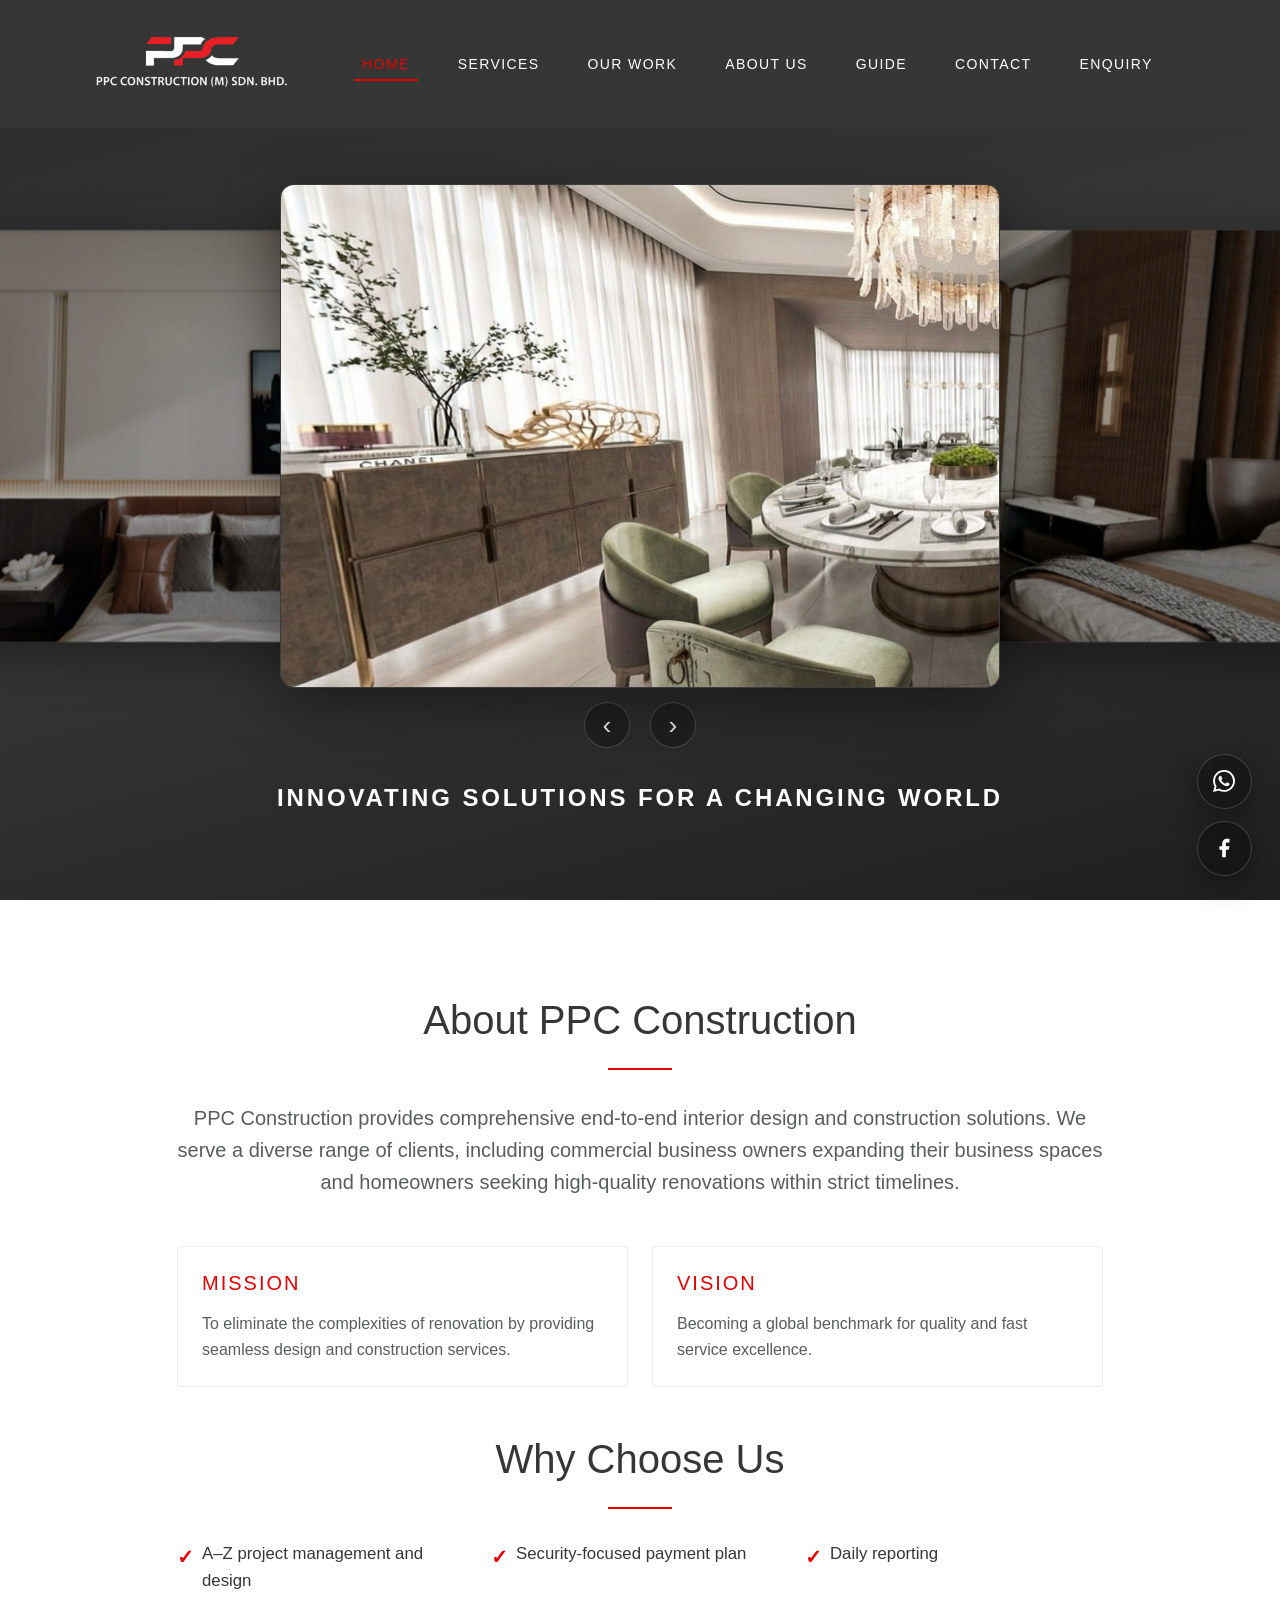
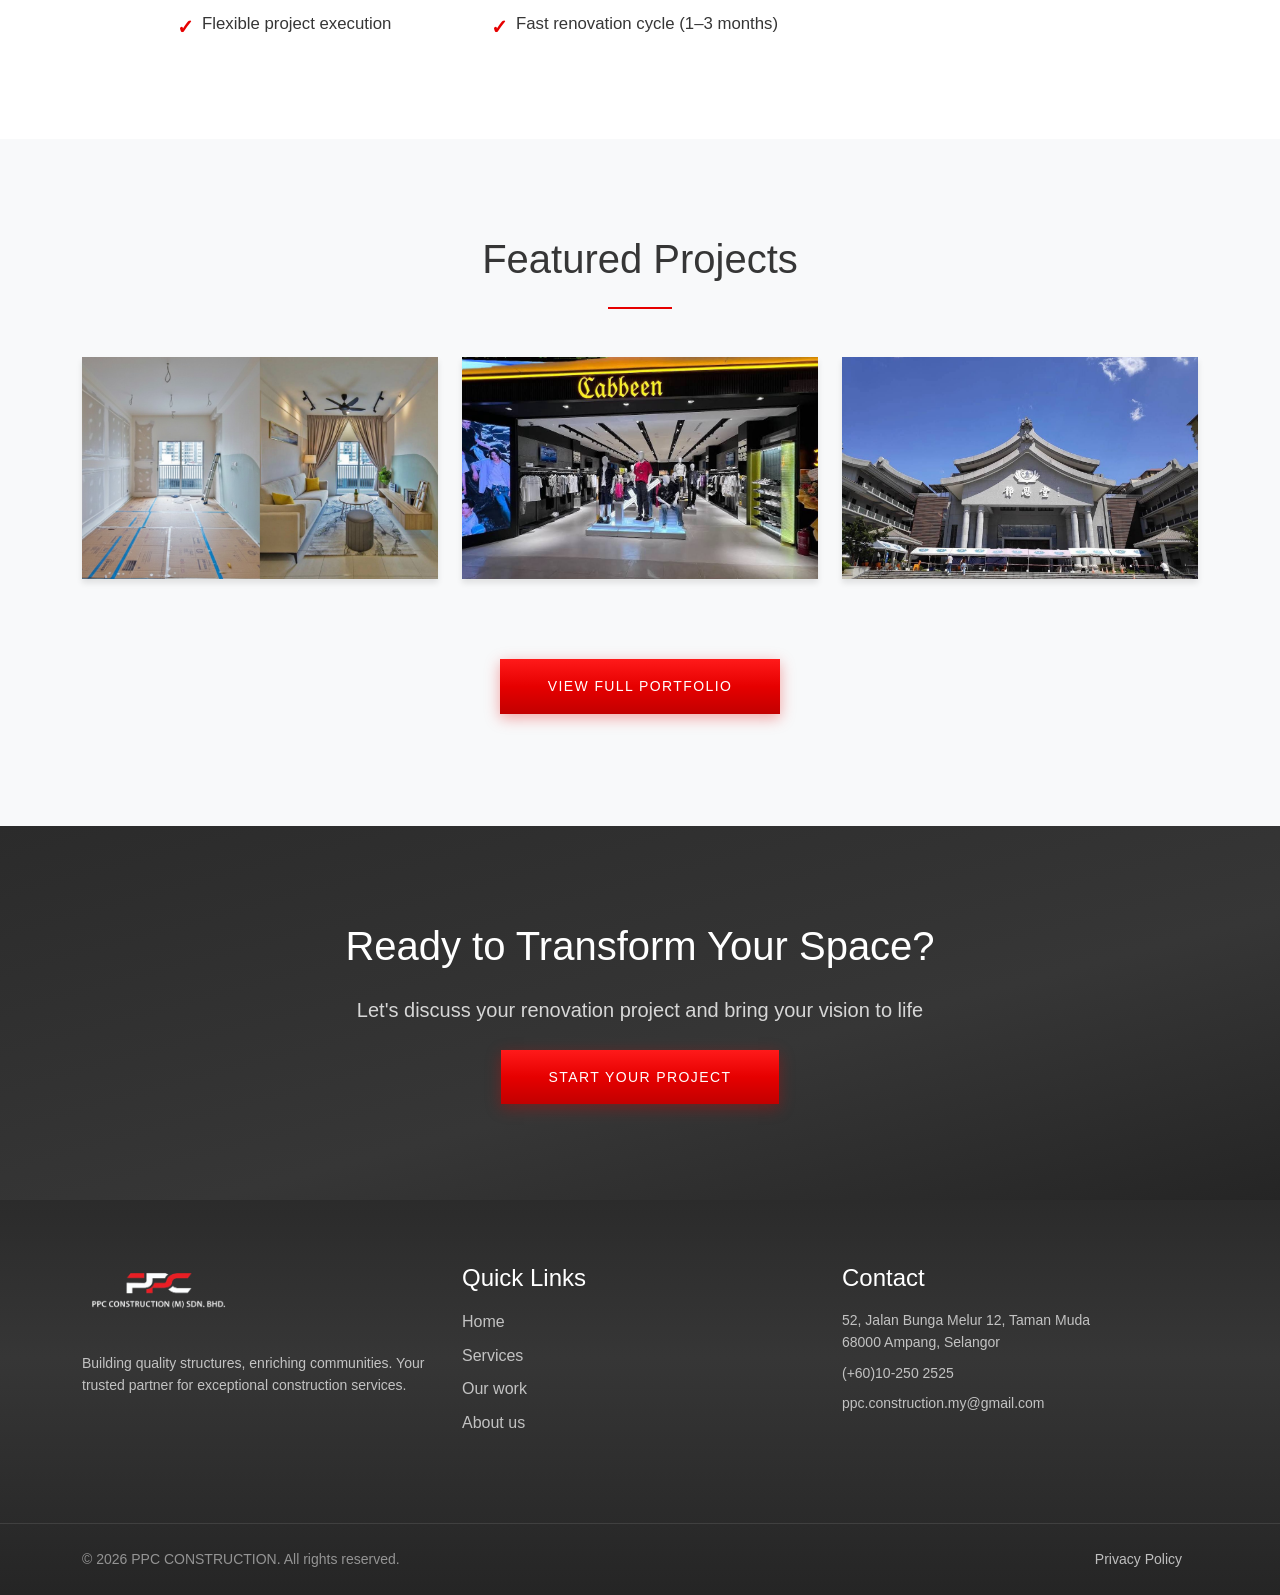
<file: public/index.html>
<!DOCTYPE html>
<html lang="en">
<head>
  <meta charset="UTF-8">
  <meta name="viewport" content="width=device-width, initial-scale=1.0">
  <title>PPC Construction</title>
  <meta name="description" content="PPC Construction delivers premium residential and commercial construction and renovation services. From concept to completion, we build with quality and precision.">
  <link rel="stylesheet" href="https://cdn.jsdelivr.net/npm/bootstrap@5.3.0/dist/css/bootstrap.min.css">
  <link rel="stylesheet" href="style/styles.css">
  <link rel="icon" href="images/company-logo.png" type="image/png" sizes="32x32">
  <link rel="apple-touch-icon" href="images/company-logo.png">
  <script src="js/components.js"></script>
</head>
<body>
  <!-- Navigation (injected by js/components.js) -->
  <div id="navbar-placeholder"></div>

  <!-- Hero Section -->
  <section class="hero-section">
    <div class="container">
      <div class="hero-coverflow" data-hero-coverflow aria-label="Featured: MARC Residence slideshow">
        <div class="hero-coverflow__stage" data-hero-coverflow-stage>
          <div class="hero-coverflow__slide" data-hero-coverflow-slide>
            <img src="images/MARC Residence 1.jpg" alt="MARC Residence project photo 1" class="hero-coverflow__img">
          </div>
          <div class="hero-coverflow__slide" data-hero-coverflow-slide>
            <img src="images/MARC Residence 2.jpg" alt="MARC Residence project photo 2" class="hero-coverflow__img">
          </div>
          <div class="hero-coverflow__slide" data-hero-coverflow-slide>
            <img src="images/MARC Residence 3.jpg" alt="MARC Residence project photo 3" class="hero-coverflow__img">
          </div>
          <div class="hero-coverflow__slide" data-hero-coverflow-slide>
            <img src="images/MARC Residence 4.jpg" alt="MARC Residence project photo 4" class="hero-coverflow__img">
          </div>
          <div class="hero-coverflow__slide" data-hero-coverflow-slide>
            <img src="images/MARC Residence 5.jpg" alt="MARC Residence project photo 5" class="hero-coverflow__img">
          </div>
          <div class="hero-coverflow__slide" data-hero-coverflow-slide>
            <img src="images/MARC Residence 6.jpg" alt="MARC Residence project photo 6" class="hero-coverflow__img">
          </div>
          <div class="hero-coverflow__slide" data-hero-coverflow-slide>
            <img src="images/MARC Residence 7.jpg" alt="MARC Residence project photo 7" class="hero-coverflow__img">
          </div>
          <div class="hero-coverflow__slide" data-hero-coverflow-slide>
            <img src="images/MARC Residence 8.jpg" alt="MARC Residence project photo 8" class="hero-coverflow__img">
          </div>
        </div>

        <div class="hero-coverflow__controls" aria-label="Slideshow controls">
          <button type="button" class="hero-coverflow__btn" data-hero-coverflow-prev aria-label="Previous slide">
            <span aria-hidden="true">‹</span>
          </button>
          <button type="button" class="hero-coverflow__btn" data-hero-coverflow-next aria-label="Next slide">
            <span aria-hidden="true">›</span>
          </button>
        </div>
      </div>
      <p class="hero-tagline">INNOVATING SOLUTIONS FOR A CHANGING WORLD</p>
    </div>
  </section>

  <!-- About Section -->
  <section class="section-padding bg-white">
    <div class="container">
      <div class="row">
        <div class="col-lg-10 mx-auto">
          <h2 class="section-title">About PPC Construction</h2>
          <div class="section-divider"></div>
          <p class="lead text-muted text-center mb-5">
            PPC Construction provides comprehensive end-to-end interior design and construction solutions. 
            We serve a diverse range of clients, including commercial business owners expanding their business spaces 
            and homeowners seeking high-quality renovations within strict timelines.
          </p>
          <div class="row g-4 mb-5">
            <div class="col-md-6">
              <div class="content-block h-100 p-4">
                <h3 class="h5 text-uppercase mb-3" style="letter-spacing: 0.1em; color: var(--primary-color);">Mission</h3>
                <p class="text-muted mb-0">To eliminate the complexities of renovation by providing seamless design and construction services.</p>
              </div>
            </div>
            <div class="col-md-6">
              <div class="content-block h-100 p-4">
                <h3 class="h5 text-uppercase mb-3" style="letter-spacing: 0.1em; color: var(--primary-color);">Vision</h3>
                <p class="text-muted mb-0">Becoming a global benchmark for quality and fast service excellence.</p>
              </div>
            </div>
          </div>
          <h2 class="section-title">Why Choose Us</h2>
          <div class="section-divider"></div>
          <ul class="benefits-list row g-3 list-unstyled mb-0">
            <li class="col-md-6 col-lg-4 d-flex align-items-start"><span class="benefit-icon me-2">✓</span> A–Z project management and design</li>
            <li class="col-md-6 col-lg-4 d-flex align-items-start"><span class="benefit-icon me-2">✓</span> Security-focused payment plan</li>
            <li class="col-md-6 col-lg-4 d-flex align-items-start"><span class="benefit-icon me-2">✓</span> Daily reporting</li>
            <li class="col-md-6 col-lg-4 d-flex align-items-start"><span class="benefit-icon me-2">✓</span> Flexible project execution</li>
            <li class="col-md-6 col-lg-4 d-flex align-items-start"><span class="benefit-icon me-2">✓</span> Fast renovation cycle (1–3 months)</li>
          </ul>
        </div>
      </div>
    </div>
  </section>

  <!-- Featured Work Preview -->
  <section class="section-padding bg-light">
    <div class="container">
      <h2 class="section-title">Featured Projects</h2>
      <div class="section-divider"></div>
      
      <div class="row mt-5">
        <div class="col-md-4 mb-4">
          <a class="project-card-link" href="our-work.html#project-before-after" aria-label="View Before & After Renovation project">
            <div class="project-card">
              <div class="project-image-wrapper">
                <img src="images\\Before After Thumbnail.jpg" alt="Before and After Renovation" class="project-image">
                <div class="project-overlay">
                  <p class="text-white fs-5 fw-bold">Before &amp; After Renovation</p>
                </div>
              </div>
            </div>
          </a>
        </div>
        
        <div class="col-md-4 mb-4">
          <a class="project-card-link" href="our-work.html#project-cabbeen" aria-label="View Cabbeen shoplot renovation project">
            <div class="project-card">
              <div class="project-image-wrapper">
                <img src="images\\Cabbeen.jpg" alt="Shoplot Renovation" class="project-image">
                <div class="project-overlay">
                  <p class="text-white fs-5 fw-bold">Shoplot Renovation</p>
                </div>
              </div>
            </div>
          </a>
        </div>
        
        <div class="col-md-4 mb-4">
          <a class="project-card-link" href="our-work.html#project-tzuchi" aria-label="View Tzu Chi community space renovation project">
            <div class="project-card">
              <div class="project-image-wrapper">
                <img src="images\\TzuChi.jpg" alt="Community Space Renovation" class="project-image">
                <div class="project-overlay">
                  <p class="text-white fs-5 fw-bold">Community Space Renovation</p>
                </div>
              </div>
            </div>
          </a>
        </div>
      </div>
      <p class="text-center mt-4"><a href="our-work.html" class="btn-primary-custom">VIEW FULL PORTFOLIO</a></p>
    </div>
  </section>

  <!-- CTA Section -->
  <section class="section-padding bg-dark-custom text-center">
    <div class="container">
      <div class="row">
        <div class="col-lg-8 mx-auto">
          <h2 class="h1 text-white mb-4">Ready to Transform Your Space?</h2>
          <p class="lead mb-4" style="color: rgba(255, 255, 255, 0.8);">
            Let's discuss your renovation project and bring your vision to life
          </p>
          <a href="enquiry.html" class="btn-primary-custom">START YOUR PROJECT</a>
        </div>
      </div>
    </div>
  </section>

  <!-- Footer (injected by js/components.js) -->
  <div id="footer-placeholder"></div>

  <!-- Bootstrap JS -->
  <script src="https://cdn.jsdelivr.net/npm/bootstrap@5.3.0/dist/js/bootstrap.bundle.min.js"></script>
  <script>
    (function () {
      const root = document.querySelector('[data-hero-coverflow]');
      if (!root) return;

      const stage = root.querySelector('[data-hero-coverflow-stage]');
      const slides = Array.from(root.querySelectorAll('[data-hero-coverflow-slide]'));
      const prevBtn = root.querySelector('[data-hero-coverflow-prev]');
      const nextBtn = root.querySelector('[data-hero-coverflow-next]');
      if (!stage || slides.length < 2) return;

      const prefersReduced = window.matchMedia && window.matchMedia('(prefers-reduced-motion: reduce)').matches;
      const intervalMs = 4500;
      let index = 0;
      let timer = null;

      function mod(n, m) {
        return ((n % m) + m) % m;
      }

      function apply() {
        const n = slides.length;
        const active = mod(index, n);
        const prev = mod(active - 1, n);
        const next = mod(active + 1, n);

        for (let i = 0; i < n; i++) {
          const el = slides[i];
          el.classList.remove(
            'is-active',
            'is-prev',
            'is-next',
            'is-hidden-left',
            'is-hidden-right'
          );

          if (i === active) el.classList.add('is-active');
          else if (i === prev) el.classList.add('is-prev');
          else if (i === next) el.classList.add('is-next');
          else {
            const dist = mod(i - active, n);
            el.classList.add(dist < n / 2 ? 'is-hidden-right' : 'is-hidden-left');
          }
        }
      }

      function stop() {
        if (timer) window.clearInterval(timer);
        timer = null;
      }

      function start() {
        if (prefersReduced) return;
        stop();
        timer = window.setInterval(function () {
          index += 1;
          apply();
        }, intervalMs);
      }

      function go(delta) {
        index += delta;
        apply();
        start();
      }

      if (prevBtn) prevBtn.addEventListener('click', function () { go(-1); });
      if (nextBtn) nextBtn.addEventListener('click', function () { go(1); });

      root.addEventListener('mouseenter', stop);
      root.addEventListener('mouseleave', start);
      root.addEventListener('focusin', stop);
      root.addEventListener('focusout', start);

      // Keyboard support when focused
      root.setAttribute('tabindex', '0');
      root.addEventListener('keydown', function (e) {
        if (e.key === 'ArrowLeft') { e.preventDefault(); go(-1); }
        if (e.key === 'ArrowRight') { e.preventDefault(); go(1); }
      });

      apply();
      start();
    })();
  </script>
</body>
</html>
</file>
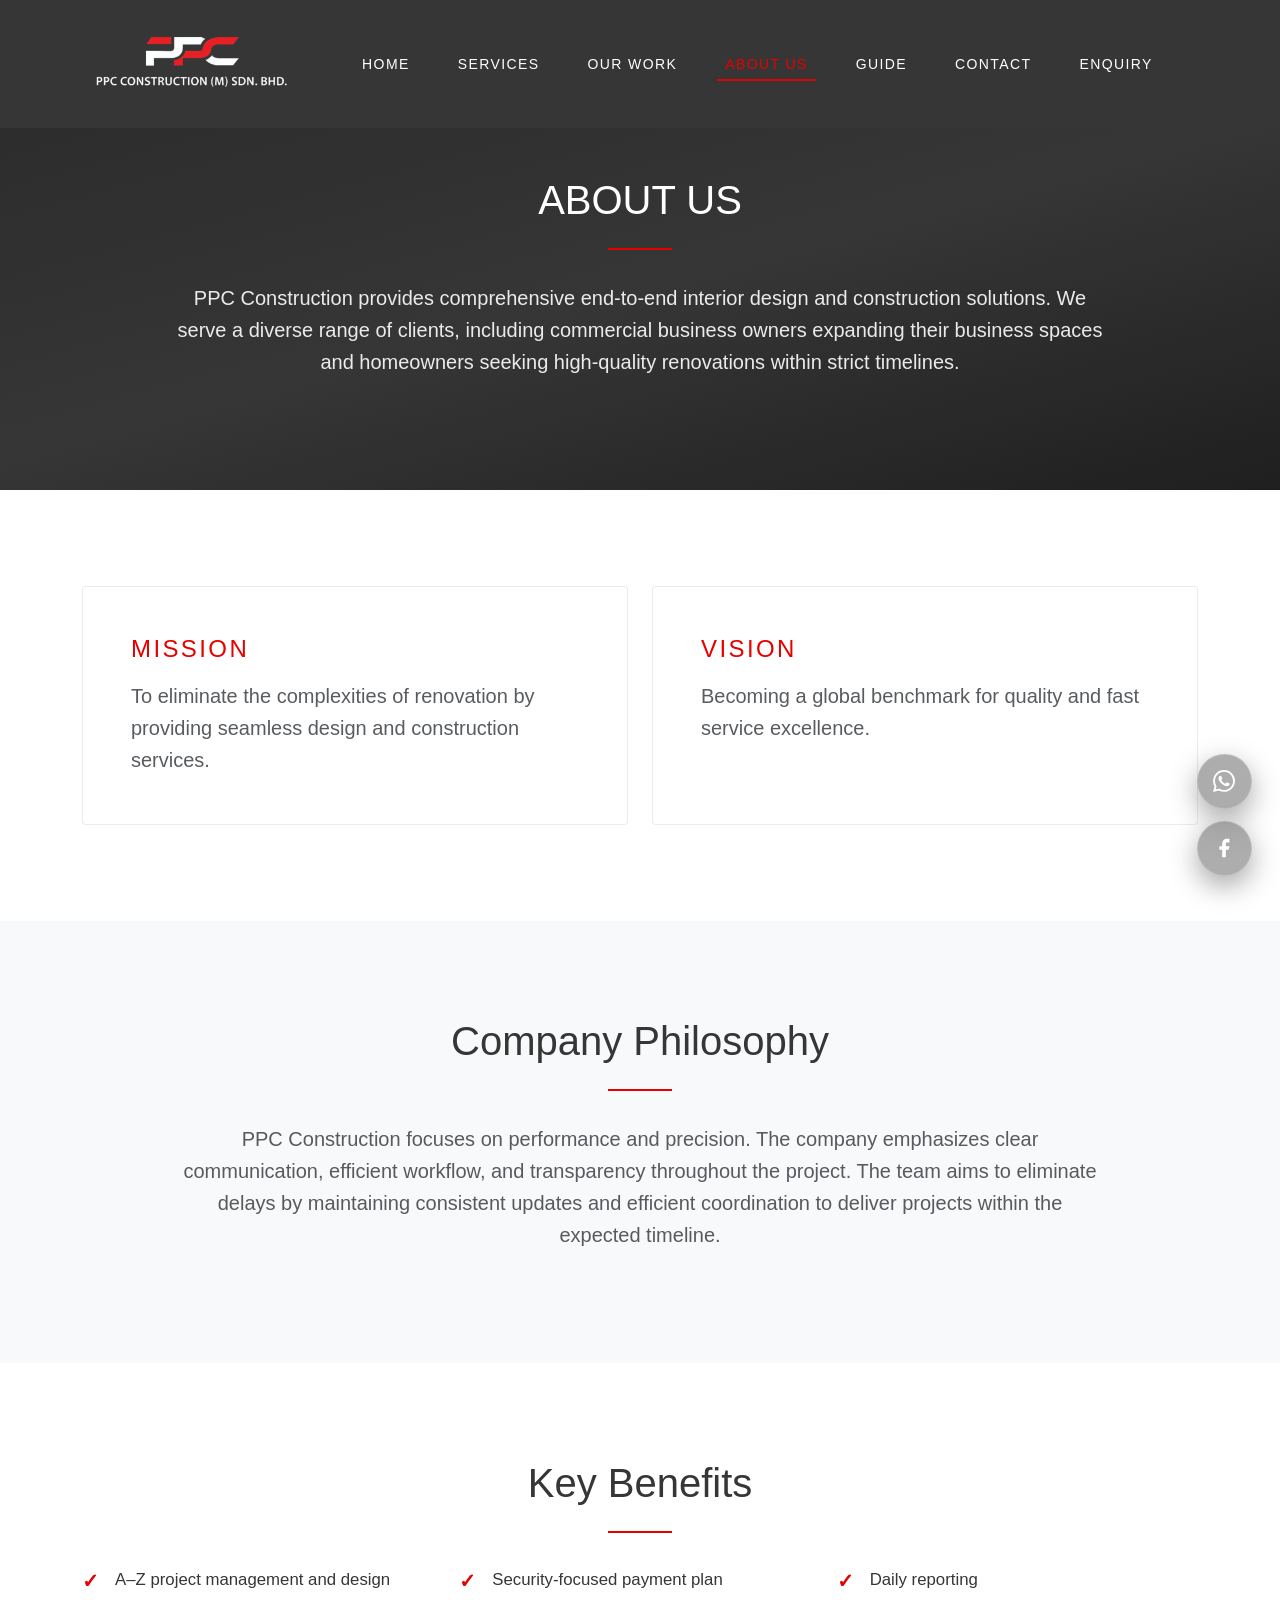
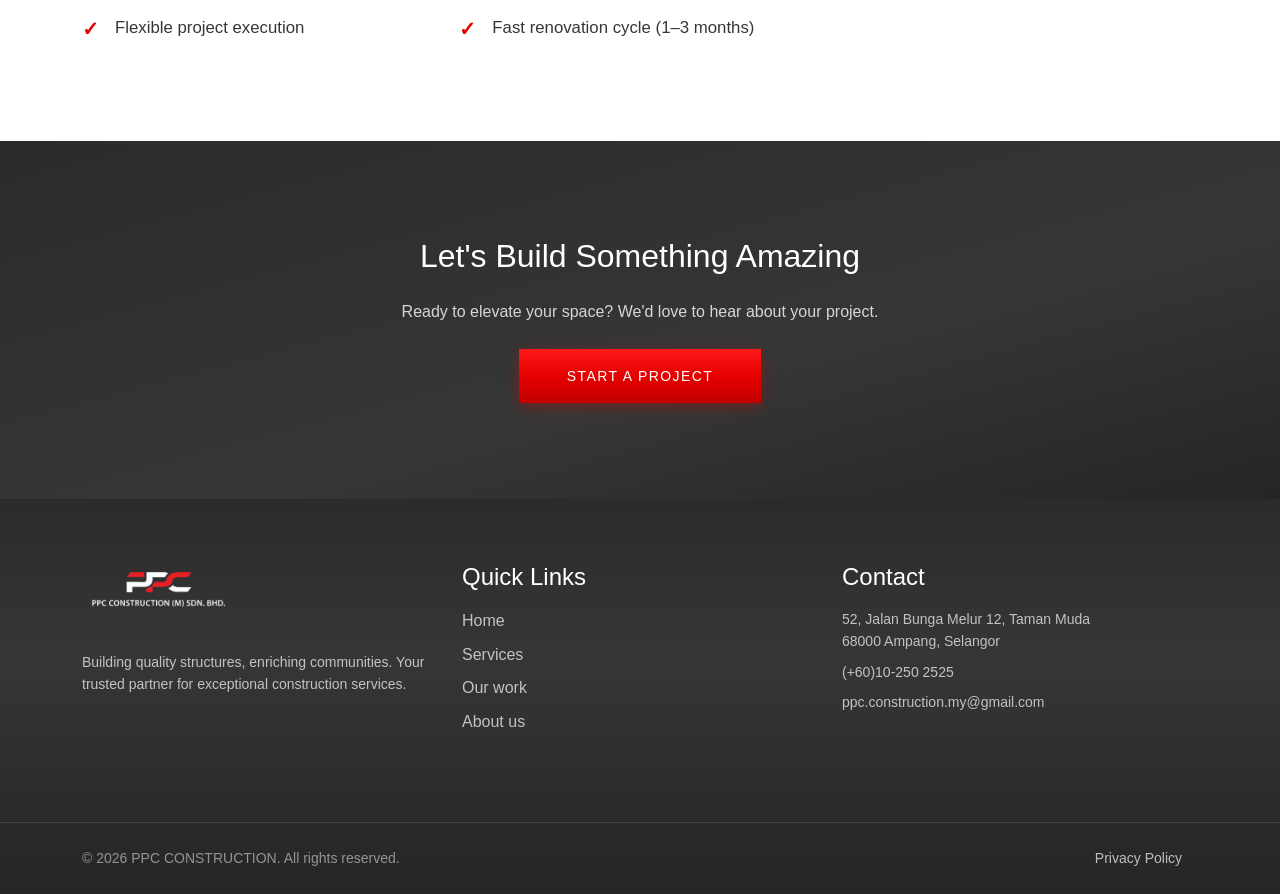
<file: public/about-us.html>
<!DOCTYPE html>
<html lang="en">
<head>
  <meta charset="UTF-8">
  <meta name="viewport" content="width=device-width, initial-scale=1.0">
  <title>About Us</title>
  <meta name="description" content="Learn about PPC Construction — our story, values, and the team behind our award-winning construction projects.">
  <link rel="stylesheet" href="https://cdn.jsdelivr.net/npm/bootstrap@5.3.0/dist/css/bootstrap.min.css">
  <link rel="stylesheet" href="style/styles.css">
  <link rel="icon" href="images/company-logo.png" type="image/png" sizes="32x32">
  <link rel="apple-touch-icon" href="images/company-logo.png">
  <script src="js/components.js"></script>
</head>
<body>
  <!-- Navigation (injected by js/components.js) -->
  <div id="navbar-placeholder"></div>

  <!-- Page Top Spacer -->
  <div class="page-top"></div>

  <!-- About Hero -->
  <section class="section-padding bg-dark-gradient">
    <div class="container">
      <div class="row">
        <div class="col-lg-10 mx-auto text-center">
          <h1 class="section-title text-white">ABOUT US</h1>
          <div class="section-divider"></div>
          <p class="lead" style="color: rgba(255, 255, 255, 0.9);">
            PPC Construction provides comprehensive end-to-end interior design and construction solutions. 
            We serve a diverse range of clients, including commercial business owners expanding their business spaces 
            and homeowners seeking high-quality renovations within strict timelines.
          </p>
        </div>
      </div>
    </div>
  </section>

  <!-- Mission & Vision -->
  <section class="section-padding bg-white">
    <div class="container">
      <div class="row g-4">
        <div class="col-lg-6">
          <div class="content-block h-100 p-4 p-lg-5">
            <h2 class="h4 text-uppercase mb-3" style="letter-spacing: 0.1em; color: var(--primary-color);">Mission</h2>
            <p class="text-muted mb-0 lead">To eliminate the complexities of renovation by providing seamless design and construction services.</p>
          </div>
        </div>
        <div class="col-lg-6">
          <div class="content-block h-100 p-4 p-lg-5">
            <h2 class="h4 text-uppercase mb-3" style="letter-spacing: 0.1em; color: var(--primary-color);">Vision</h2>
            <p class="text-muted mb-0 lead">Becoming a global benchmark for quality and fast service excellence.</p>
          </div>
        </div>
      </div>
    </div>
  </section>

  <!-- Company Philosophy -->
  <section class="section-padding bg-light">
    <div class="container">
      <div class="row">
        <div class="col-lg-10 mx-auto">
          <h2 class="section-title">Company Philosophy</h2>
          <div class="section-divider"></div>
          <p class="lead text-muted text-center">
            PPC Construction focuses on performance and precision. The company emphasizes clear communication, 
            efficient workflow, and transparency throughout the project. The team aims to eliminate delays by 
            maintaining consistent updates and efficient coordination to deliver projects within the expected timeline.
          </p>
        </div>
      </div>
    </div>
  </section>

  <!-- Key Benefits -->
  <section class="section-padding bg-white">
    <div class="container">
      <h2 class="section-title">Key Benefits</h2>
      <div class="section-divider"></div>
      <ul class="benefits-list row g-3 list-unstyled mb-0">
        <li class="col-md-6 col-lg-4 d-flex align-items-center"><span class="benefit-icon me-3">✓</span> A–Z project management and design</li>
        <li class="col-md-6 col-lg-4 d-flex align-items-center"><span class="benefit-icon me-3">✓</span> Security-focused payment plan</li>
        <li class="col-md-6 col-lg-4 d-flex align-items-center"><span class="benefit-icon me-3">✓</span> Daily reporting</li>
        <li class="col-md-6 col-lg-4 d-flex align-items-center"><span class="benefit-icon me-3">✓</span> Flexible project execution</li>
        <li class="col-md-6 col-lg-4 d-flex align-items-center"><span class="benefit-icon me-3">✓</span> Fast renovation cycle (1–3 months)</li>
      </ul>
    </div>
  </section>

  <!-- CTA -->
  <section class="section-padding bg-dark-custom text-center">
    <div class="container">
      <div class="row">
        <div class="col-lg-8 mx-auto">
          <h2 class="h2 text-white mb-4">Let's Build Something Amazing</h2>
          <p class="mb-4" style="color: rgba(255, 255, 255, 0.8);">
            Ready to elevate your space? We'd love to hear about your project.
          </p>
          <a href="enquiry.html" class="btn-primary-custom">START A PROJECT</a>
        </div>
      </div>
    </div>
  </section>

  <!-- Footer (injected by js/components.js) -->
  <div id="footer-placeholder"></div>

  <!-- Bootstrap JS -->
  <script src="https://cdn.jsdelivr.net/npm/bootstrap@5.3.0/dist/js/bootstrap.bundle.min.js"></script>
</body>
</html>
</file>
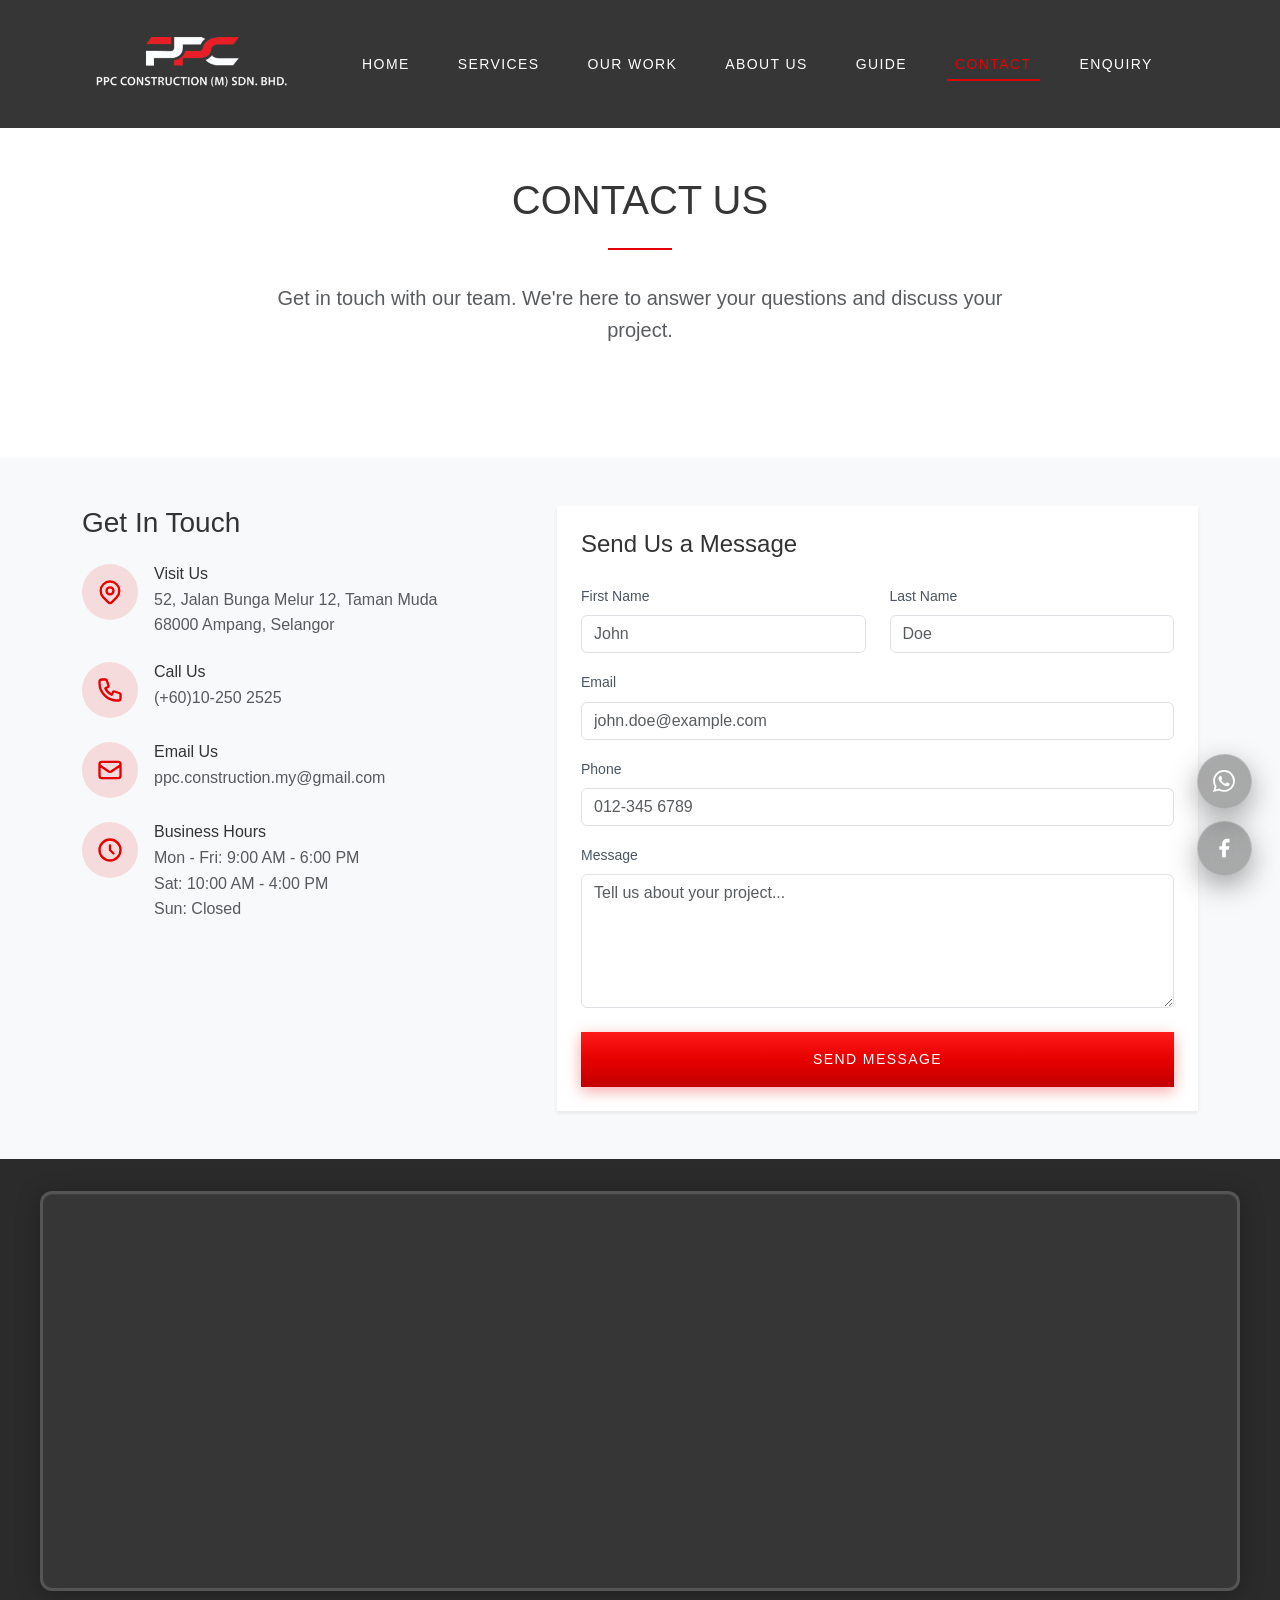
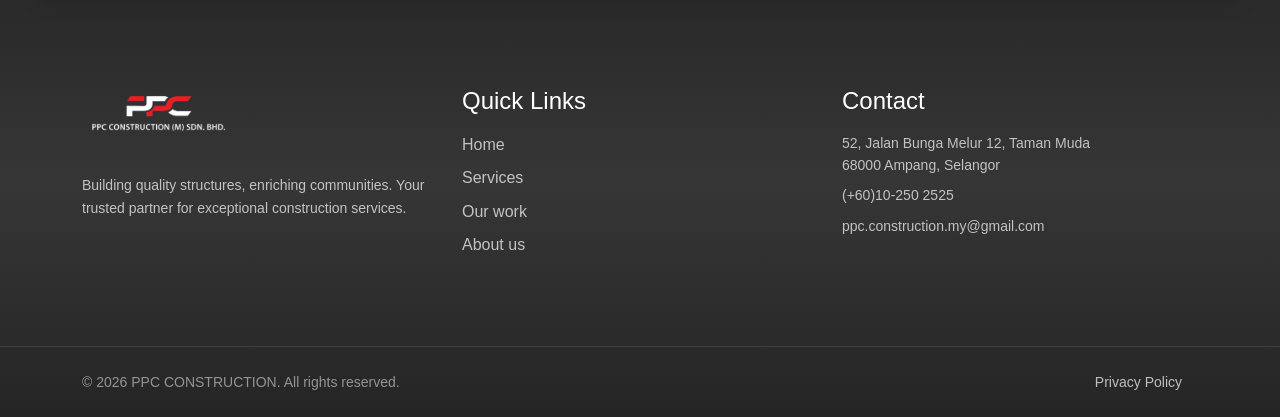
<file: public/contact.html>
<!DOCTYPE html>
<html lang="en">
<head>
  <meta charset="UTF-8">
  <meta name="viewport" content="width=device-width, initial-scale=1.0">
  <title>Contact</title>
  <meta name="description" content="Get in touch with PPC Construction. We're here to answer your questions and discuss your project.">
  <link rel="stylesheet" href="https://cdn.jsdelivr.net/npm/bootstrap@5.3.0/dist/css/bootstrap.min.css">
  <link rel="stylesheet" href="style/styles.css">
  <link rel="icon" href="images/company-logo.png" type="image/png" sizes="32x32">
  <link rel="apple-touch-icon" href="images/company-logo.png">
  <script src="js/components.js"></script>
</head>
<body>
  <!-- Navigation (injected by js/components.js) -->
  <div id="navbar-placeholder"></div>

  <!-- Page Top Spacer -->
  <div class="page-top"></div>

  <!-- Contact Hero -->
  <section class="section-padding bg-white">
    <div class="container">
      <h1 class="section-title">CONTACT US</h1>
      <div class="section-divider"></div>
      <p class="text-center text-muted lead col-lg-8 mx-auto">
        Get in touch with our team. We're here to answer your questions and discuss your project.
      </p>
    </div>
  </section>

  <!-- Contact Info & Form -->
  <section class="py-5 bg-light">
    <div class="container">
      <div class="row">
        <!-- Contact Information -->
        <div class="col-lg-5 mb-5 mb-lg-0">
          <h2 class="h3 mb-4">Get In Touch</h2>
          
          <div class="mb-4">
            <div class="d-flex align-items-start mb-4">
              <div class="icon-circle me-3">
                <svg fill="none" stroke="currentColor" viewBox="0 0 24 24">
                  <path stroke-linecap="round" stroke-linejoin="round" stroke-width="2" d="M17.657 16.657L13.414 20.9a1.998 1.998 0 01-2.827 0l-4.244-4.243a8 8 0 1111.314 0z"/>
                  <path stroke-linecap="round" stroke-linejoin="round" stroke-width="2" d="M15 11a3 3 0 11-6 0 3 3 0 016 0z"/>
                </svg>
              </div>
              <div>
                <h3 class="h6 mb-1">Visit Us</h3>
                <p class="text-muted mb-0" id="site-contact-address">52, Jalan Bunga Melur 12, Taman Muda <br>68000 Ampang, Selangor</p>
              </div>
            </div>

            <div class="d-flex align-items-start mb-4">
              <div class="icon-circle me-3">
                <svg fill="none" stroke="currentColor" viewBox="0 0 24 24">
                  <path stroke-linecap="round" stroke-linejoin="round" stroke-width="2" d="M3 5a2 2 0 012-2h3.28a1 1 0 01.948.684l1.498 4.493a1 1 0 01-.502 1.21l-2.257 1.13a11.042 11.042 0 005.516 5.516l1.13-2.257a1 1 0 011.21-.502l4.493 1.498a1 1 0 01.684.949V19a2 2 0 01-2 2h-1C9.716 21 3 14.284 3 6V5z"/>
                </svg>
              </div>
              <div>
                <h3 class="h6 mb-1">Call Us</h3>
                <p class="text-muted mb-0" id="site-contact-phone">(+60)10-250 2525</p>
              </div>
            </div>

            <div class="d-flex align-items-start mb-4">
              <div class="icon-circle me-3">
                <svg fill="none" stroke="currentColor" viewBox="0 0 24 24">
                  <path stroke-linecap="round" stroke-linejoin="round" stroke-width="2" d="M3 8l7.89 5.26a2 2 0 002.22 0L21 8M5 19h14a2 2 0 002-2V7a2 2 0 00-2-2H5a2 2 0 00-2 2v10a2 2 0 002 2z"/>
                </svg>
              </div>
              <div>
                <h3 class="h6 mb-1">Email Us</h3>
                <p class="text-muted mb-0" id="site-contact-email">ppc.construction.my@gmail.com</p>
              </div>
            </div>

            <div class="d-flex align-items-start">
              <div class="icon-circle me-3">
                <svg fill="none" stroke="currentColor" viewBox="0 0 24 24">
                  <path stroke-linecap="round" stroke-linejoin="round" stroke-width="2" d="M12 8v4l3 3m6-3a9 9 0 11-18 0 9 9 0 0118 0z"/>
                </svg>
              </div>
              <div>
                <h3 class="h6 mb-1">Business Hours</h3>
                <p class="text-muted mb-0" id="site-contact-hours">
                  Mon - Fri: 9:00 AM - 6:00 PM<br>
                  Sat: 10:00 AM - 4:00 PM<br>
                  Sun: Closed
                </p>
              </div>
            </div>
          </div>
        </div>

        <!-- Contact Form -->
        <div class="col-lg-7">
          <div class="bg-white p-4 shadow-sm">
            <h2 class="h4 mb-4">Send Us a Message</h2>
            <form id="contact-form" action="#" method="get">
              <div class="row">
                <div class="col-md-6 mb-3">
                  <label for="firstName" class="form-label">First Name</label>
                  <input type="text" class="form-control" id="firstName" placeholder="John">
                </div>
                <div class="col-md-6 mb-3">
                  <label for="lastName" class="form-label">Last Name</label>
                  <input type="text" class="form-control" id="lastName" placeholder="Doe">
                </div>
              </div>

              <div class="mb-3">
                <label for="email" class="form-label">Email</label>
                <input type="email" class="form-control" id="email" placeholder="john.doe@example.com">
              </div>

              <div class="mb-3">
                <label for="phone" class="form-label">Phone</label>
                <input type="tel" class="form-control" id="phone" placeholder="012-345 6789">
              </div>

              <div class="mb-4">
                <label for="message" class="form-label">Message</label>
                <textarea class="form-control" id="message" rows="5" placeholder="Tell us about your project..."></textarea>
              </div>

              <button type="submit" class="btn-primary-custom w-100">SEND MESSAGE</button>
            </form>
          </div>
        </div>
      </div>
    </div>
  </section>

  <!-- Google Map -->
  <section class="contact-map-section">
    <div class="contact-map-wrapper">
      <iframe
        id="site-contact-map"
        class="contact-map-iframe"
        src="https://www.google.com/maps?q=52+Jalan+Bunga+Melur+12,+Taman+Muda,+68000+Ampang,+Selangor,+Malaysia&output=embed"
        allowfullscreen=""
        loading="lazy"
        referrerpolicy="no-referrer-when-downgrade"
        title="PPC Construction location">
      </iframe>
    </div>
  </section>

  <!-- Footer (injected by js/components.js) -->
  <div id="footer-placeholder"></div>

  <!-- Bootstrap JS -->
  <script src="https://cdn.jsdelivr.net/npm/bootstrap@5.3.0/dist/js/bootstrap.bundle.min.js"></script>
</body>
</html>
</file>
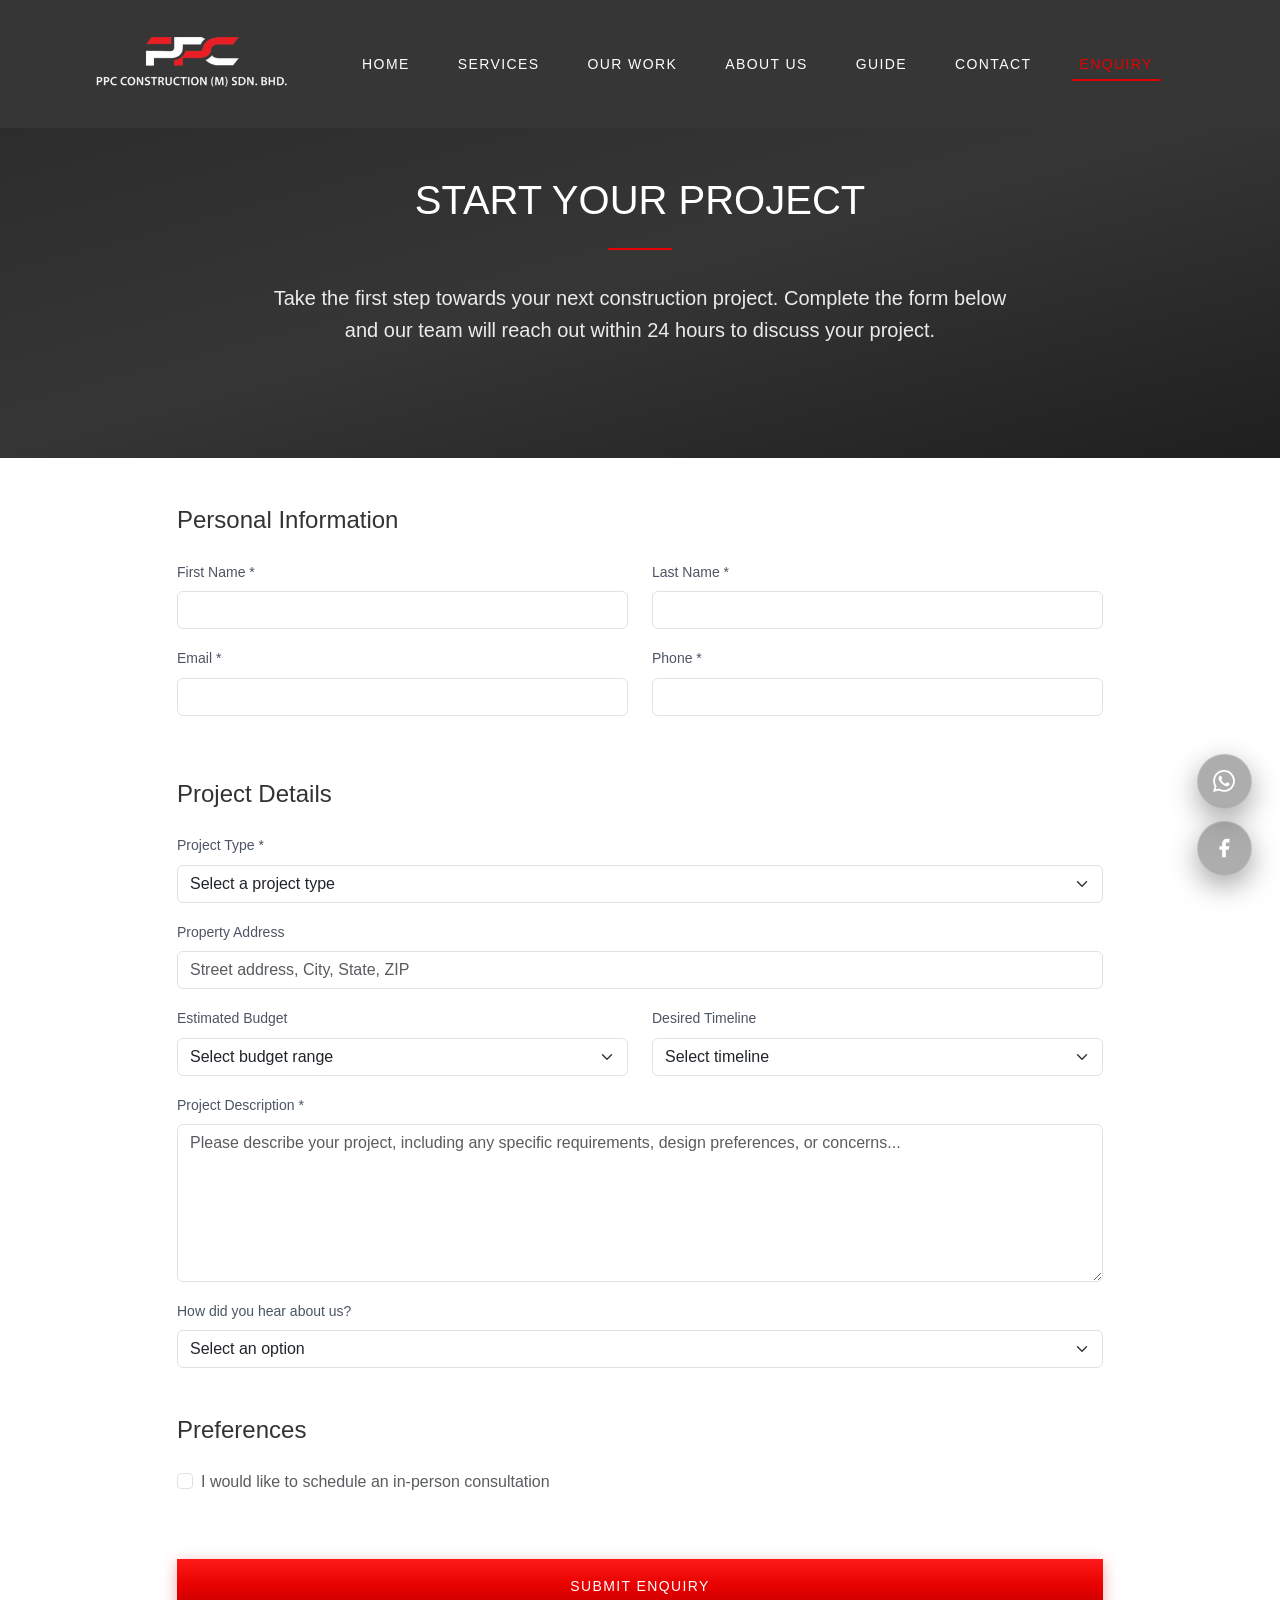
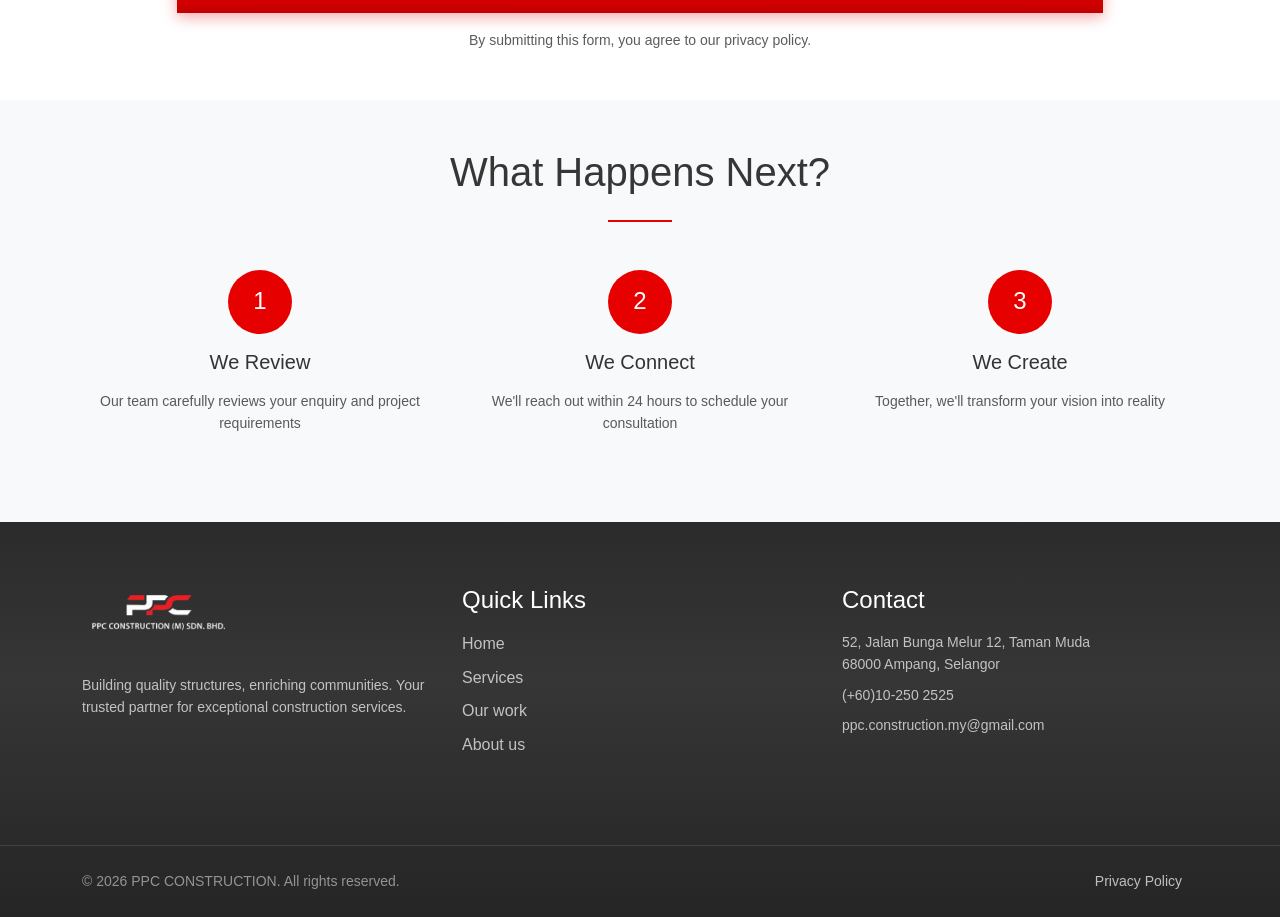
<file: public/enquiry.html>
<!DOCTYPE html>
<html lang="en">
<head>
  <meta charset="UTF-8">
  <meta name="viewport" content="width=device-width, initial-scale=1.0">
  <title>Project Enquiry</title>
  <meta name="description" content="Start your construction or renovation project with PPC Construction. Fill out our enquiry form and we'll reach out within 24 hours.">
  <link rel="stylesheet" href="https://cdn.jsdelivr.net/npm/bootstrap@5.3.0/dist/css/bootstrap.min.css">
  <link rel="stylesheet" href="style/styles.css">
  <link rel="icon" href="images/company-logo.png" type="image/png" sizes="32x32">
  <link rel="apple-touch-icon" href="images/company-logo.png">
  <script src="js/components.js"></script>
</head>
<body>
  <!-- Navigation (injected by js/components.js) -->
  <div id="navbar-placeholder"></div>

  <!-- Page Top Spacer -->
  <div class="page-top"></div>

  <!-- Enquiry Hero -->
  <section class="section-padding bg-dark-gradient">
    <div class="container">
      <div class="row">
        <div class="col-lg-8 mx-auto text-center">
          <h1 class="section-title text-white">START YOUR PROJECT</h1>
          <div class="section-divider"></div>
          <p class="lead" style="color: rgba(255, 255, 255, 0.9);">
            Take the first step towards your next construction project. Complete the form below and 
            our team will reach out within 24 hours to discuss your project.
          </p>
        </div>
      </div>
    </div>
  </section>

  <!-- Enquiry Form -->
  <section class="py-5 bg-white">
    <div class="container">
      <div class="row">
        <div class="col-lg-10 mx-auto">
          <form id="enquiry-form" action="#" method="post">
            <!-- Personal Information -->
            <div class="mb-5">
              <h2 class="h4 mb-4">Personal Information</h2>
              <div class="row">
                <div class="col-md-6 mb-3">
                  <label for="firstName" class="form-label">First Name *</label>
                  <input type="text" class="form-control" id="firstName" required>
                </div>
                <div class="col-md-6 mb-3">
                  <label for="lastName" class="form-label">Last Name *</label>
                  <input type="text" class="form-control" id="lastName" required>
                </div>
                <div class="col-md-6 mb-3">
                  <label for="email" class="form-label">Email *</label>
                  <input type="email" class="form-control" id="email" required>
                </div>
                <div class="col-md-6 mb-3">
                  <label for="phone" class="form-label">Phone *</label>
                  <input type="tel" class="form-control" id="phone" required>
                </div>
              </div>
            </div>

            <!-- Project Details -->
            <div class="mb-5">
              <h2 class="h4 mb-4">Project Details</h2>
              
              <div class="mb-3">
                <label for="projectType" class="form-label">Project Type *</label>
                <select class="form-select" id="projectType" required>
                  <option value="">Select a project type</option>
                  <option value="residential">New Residential Build</option>
                  <option value="commercial">New Commercial Build</option>
                  <option value="renovation">Full Renovation</option>
                  <option value="extension">Extension / Addition</option>
                  <option value="fit-out">Fit-Out</option>
                  <option value="other">Other</option>
                </select>
              </div>

              <div class="mb-3">
                <label for="address" class="form-label">Property Address</label>
                <input type="text" class="form-control" id="address" placeholder="Street address, City, State, ZIP">
              </div>

              <div class="row">
                <div class="col-md-6 mb-3">
                  <label for="budget" class="form-label">Estimated Budget</label>
                  <select class="form-select" id="budget">
                    <option value="">Select budget range</option>
                    <option value="10-25k">RM 10,000 - RM 25,000</option>
                    <option value="25-50k">RM 25,000 - RM 50,000</option>
                    <option value="50-100k">RM 50,000 - RM 100,000</option>
                    <option value="100k+">RM 100,000+</option>
                    <option value="flexible">Flexible</option>
                  </select>
                </div>
                <div class="col-md-6 mb-3">
                  <label for="timeline" class="form-label">Desired Timeline</label>
                  <select class="form-select" id="timeline">
                    <option value="">Select timeline</option>
                    <option value="asap">As soon as possible</option>
                    <option value="1-3">1-3 months</option>
                    <option value="3-6">3-6 months</option>
                    <option value="6+">6+ months</option>
                    <option value="flexible">Flexible</option>
                  </select>
                </div>
              </div>

              <div class="mb-3">
                <label for="description" class="form-label">Project Description *</label>
                <textarea class="form-control" id="description" rows="6" required placeholder="Please describe your project, including any specific requirements, design preferences, or concerns..."></textarea>
              </div>

              <div class="mb-3">
                <label for="referral" class="form-label">How did you hear about us?</label>
                <select class="form-select" id="referral">
                  <option value="">Select an option</option>
                  <option value="search">Search Engine</option>
                  <option value="social">Social Media</option>
                  <option value="referral">Referral</option>
                  <option value="advertisement">Advertisement</option>
                  <option value="other">Other</option>
                </select>
              </div>
            </div>

            <!-- Preferences -->
            <div class="mb-5">
              <h2 class="h4 mb-4">Preferences</h2>
              <div class="form-check mb-3">
                <input class="form-check-input" type="checkbox" id="consultationCheck">
                <label class="form-check-label text-muted" for="consultationCheck">
                  I would like to schedule an in-person consultation
                </label>
              </div>
            </div>

            <div class="pt-3">
              <button type="submit" class="btn-primary-custom w-100" id="enquiry-submit-btn">SUBMIT ENQUIRY</button>
              <p id="enquiry-form-status" class="text-center small mt-3 mb-0" role="status" aria-live="polite"></p>
              <p class="text-muted text-center small mt-2 mb-0">
                By submitting this form, you agree to our privacy policy.
              </p>
            </div>
          </form>
        </div>
      </div>
    </div>
  </section>

  <!-- What Happens Next -->
  <section class="py-5 bg-light">
    <div class="container">
      <h2 class="section-title">What Happens Next?</h2>
      <div class="section-divider mb-5"></div>
      
      <div class="row">
        <div class="col-md-4 mb-4 text-center">
          <div class="process-step mb-3">1</div>
          <h3 class="h5 mb-3">We Review</h3>
          <p class="text-muted small">Our team carefully reviews your enquiry and project requirements</p>
        </div>
        
        <div class="col-md-4 mb-4 text-center">
          <div class="process-step mb-3">2</div>
          <h3 class="h5 mb-3">We Connect</h3>
          <p class="text-muted small">We'll reach out within 24 hours to schedule your consultation</p>
        </div>
        
        <div class="col-md-4 mb-4 text-center">
          <div class="process-step mb-3">3</div>
          <h3 class="h5 mb-3">We Create</h3>
          <p class="text-muted small">Together, we'll transform your vision into reality</p>
        </div>
      </div>
    </div>
  </section>

  <!-- Enquiry sent — glass style + animated tick (js/components.js) -->
  <div class="modal fade enquiry-success-modal" id="enquiry-success-modal" tabindex="-1" aria-labelledby="enquirySuccessModalLabel" aria-hidden="true">
    <div class="modal-dialog modal-dialog-centered enquiry-success-modal__dialog">
      <div class="modal-content enquiry-success-modal__card text-center border-0">
        <button type="button" class="btn-close enquiry-success-modal__close" data-bs-dismiss="modal" aria-label="Close"></button>
        <div class="enquiry-success-modal__inner">
          <div class="enquiry-success-modal__tick-wrap" data-enquiry-tick-animation aria-hidden="true">
            <svg class="enquiry-success-modal__tick-svg" viewBox="0 0 72 72" width="72" height="72">
              <g class="enquiry-success-modal__tick-icon">
                <circle class="enquiry-success-modal__tick-bg" cx="36" cy="36" r="32" />
                <path class="enquiry-success-modal__tick-path" d="M22 38 L32 48 L52 26" fill="none" stroke="#ffffff" stroke-width="4" stroke-linecap="round" stroke-linejoin="round" />
              </g>
            </svg>
          </div>
          <h2 class="enquiry-success-modal__title" id="enquirySuccessModalLabel">Success</h2>
          <p class="enquiry-success-modal__text mb-0">Thank you — your enquiry was sent successfully. We will get back to you soon.</p>
          <button type="button" class="enquiry-success-modal__btn" data-bs-dismiss="modal">Continue</button>
        </div>
      </div>
    </div>
  </div>

  <!-- Footer (injected by js/components.js) -->
  <div id="footer-placeholder"></div>

  <script src="https://cdn.jsdelivr.net/npm/bootstrap@5.3.0/dist/js/bootstrap.bundle.min.js"></script>
</body>
</html>
</file>
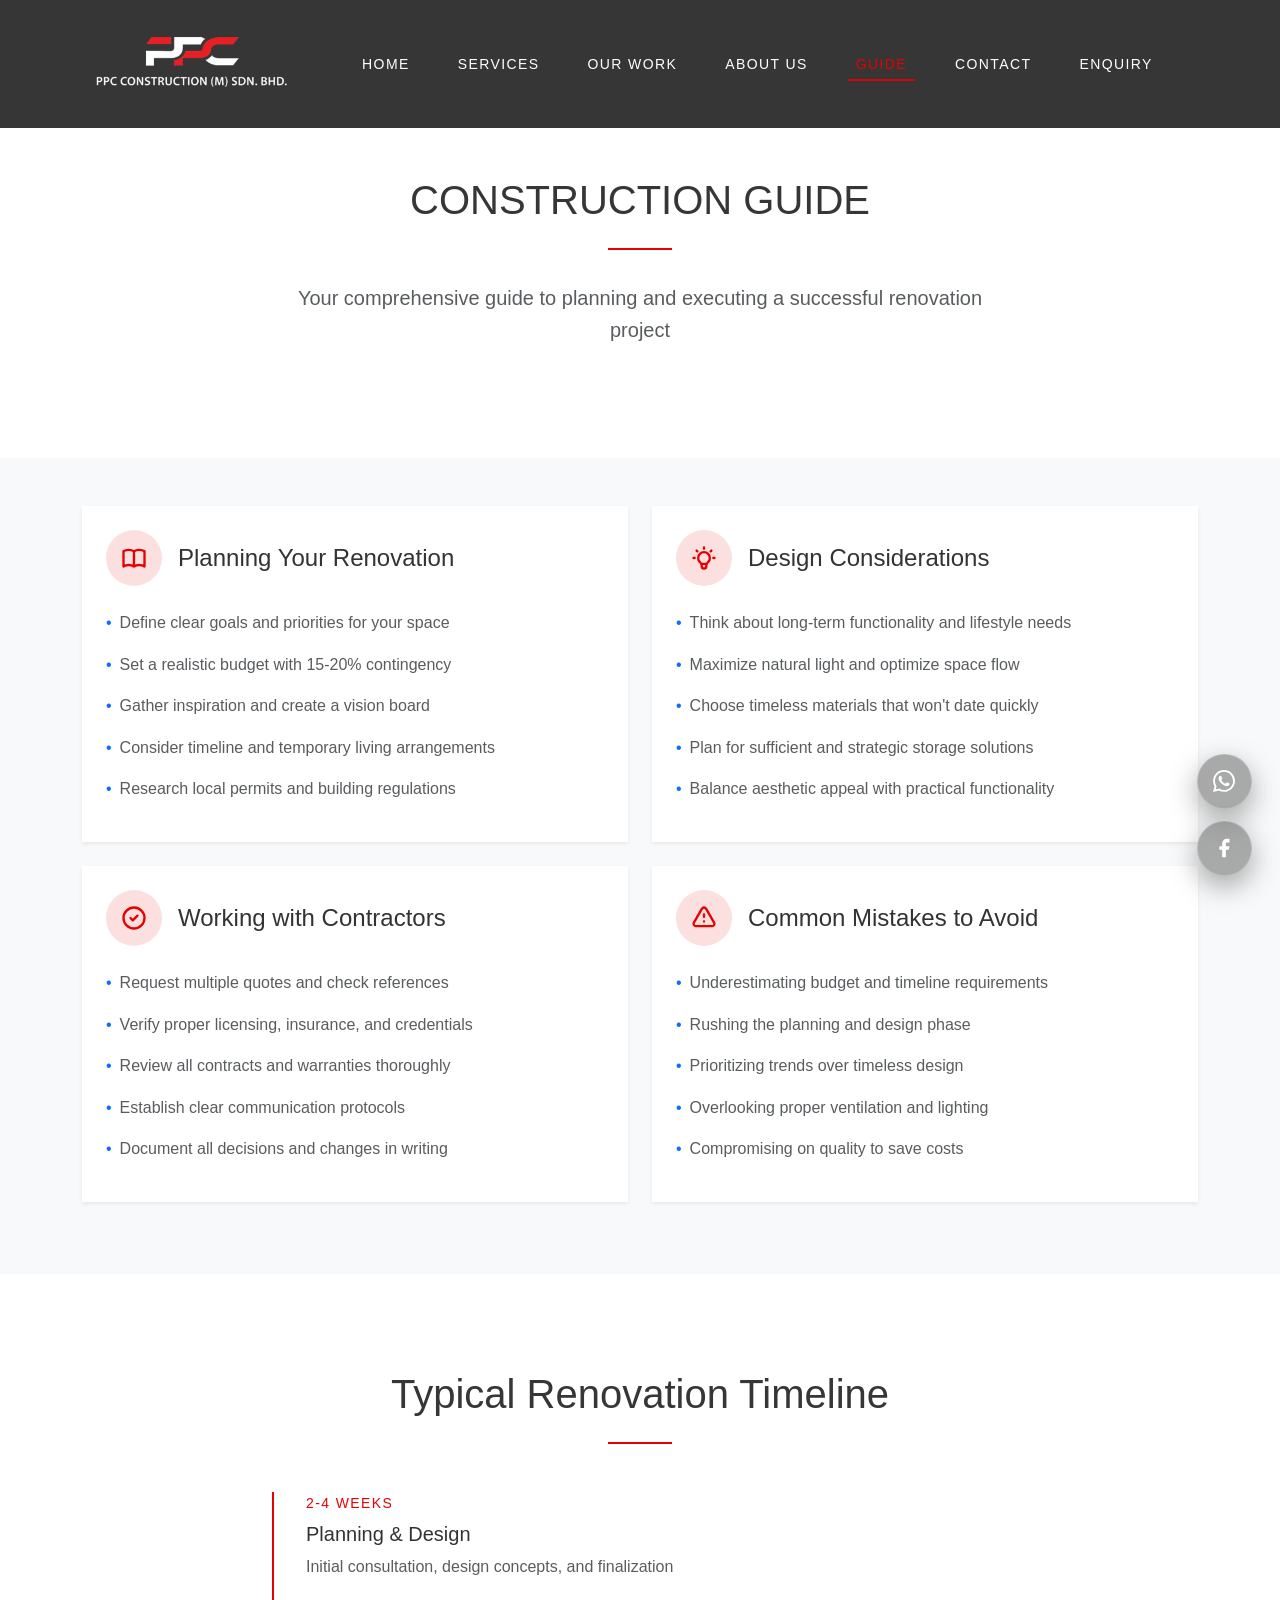
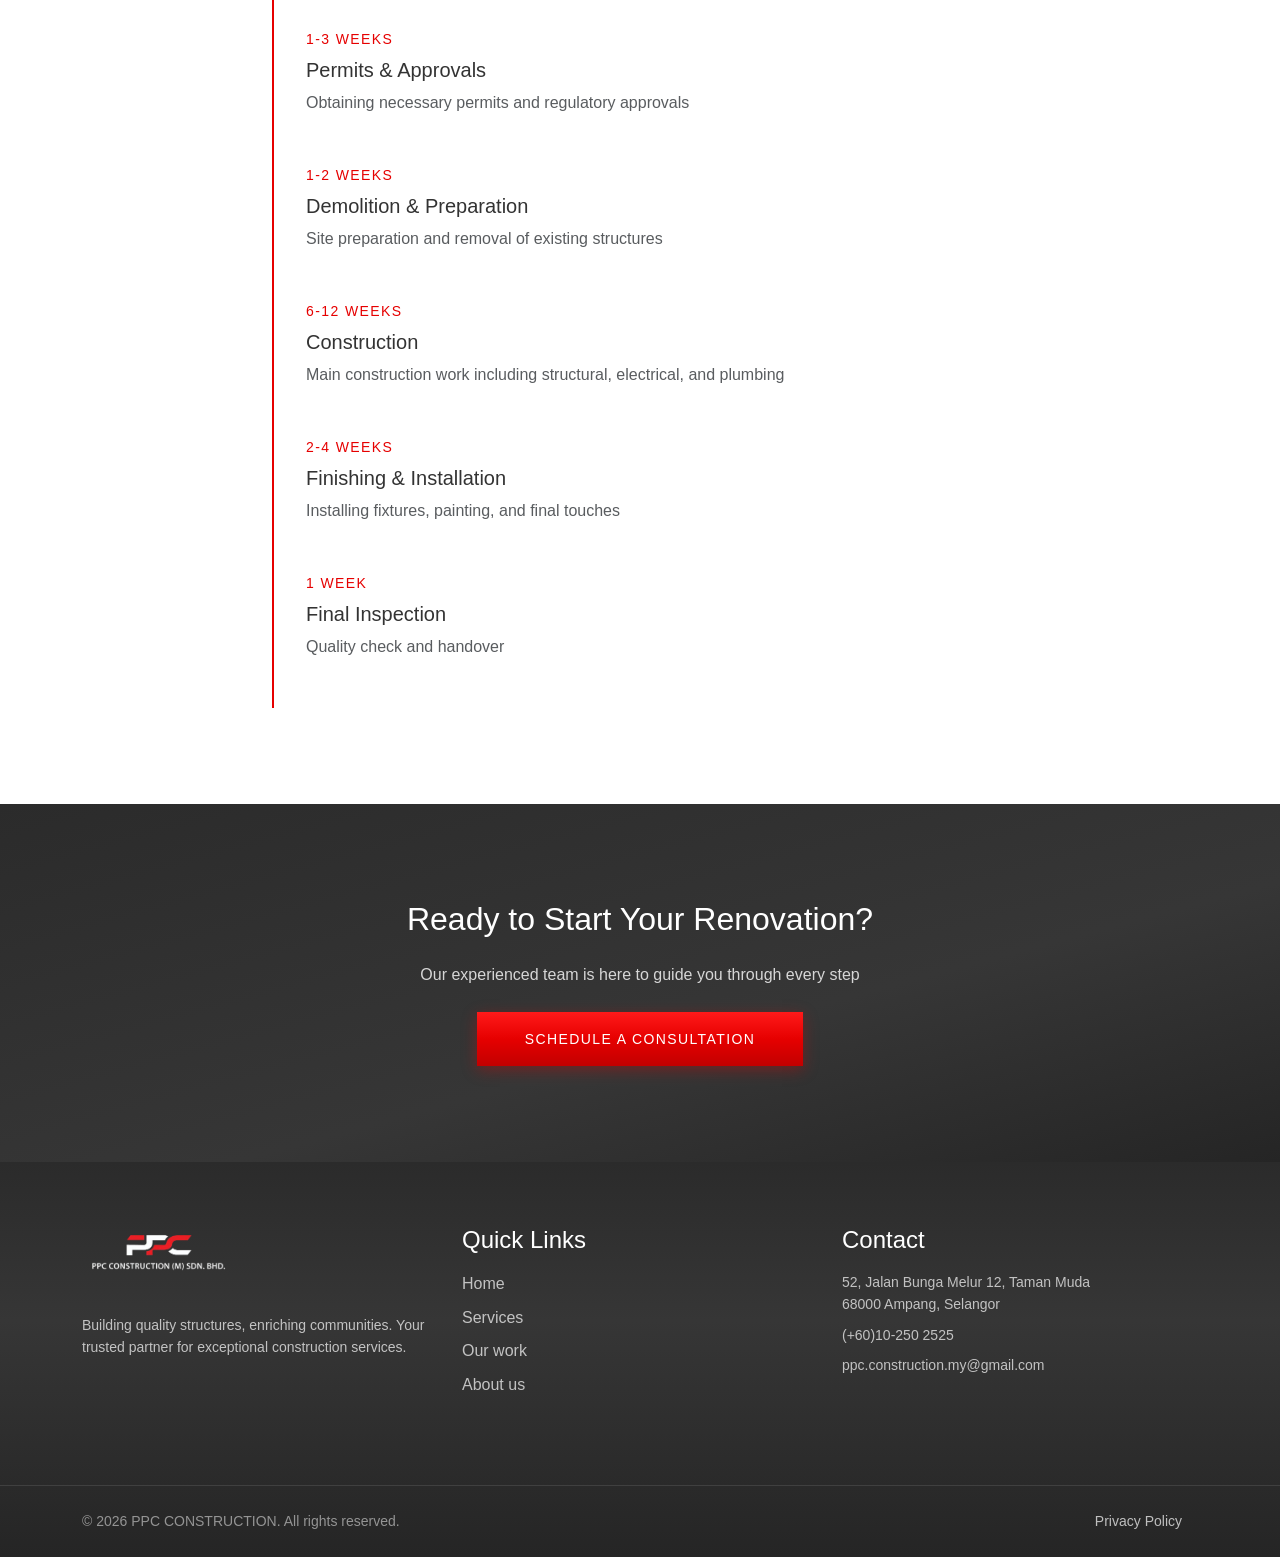
<file: public/guide.html>
<!DOCTYPE html>
<html lang="en">
<head>
  <meta charset="UTF-8">
  <meta name="viewport" content="width=device-width, initial-scale=1.0">
  <title>Construction Guide</title>
  <meta name="description" content="Your comprehensive guide to planning and executing a successful construction or renovation project with PPC Construction.">
  <link rel="stylesheet" href="https://cdn.jsdelivr.net/npm/bootstrap@5.3.0/dist/css/bootstrap.min.css">
  <link rel="stylesheet" href="style/styles.css">
  <link rel="icon" href="images/company-logo.png" type="image/png" sizes="32x32">
  <link rel="apple-touch-icon" href="images/company-logo.png">
  <script src="js/components.js"></script>
</head>
<body>
  <!-- Navigation (injected by js/components.js) -->
  <div id="navbar-placeholder"></div>

  <!-- Page Top Spacer -->
  <div class="page-top"></div>

  <!-- Guide Hero -->
  <section class="section-padding bg-white">
    <div class="container">
      <h1 class="section-title">CONSTRUCTION GUIDE</h1>
      <div class="section-divider"></div>
      <p class="text-center text-muted lead col-lg-8 mx-auto">
        Your comprehensive guide to planning and executing a successful renovation project
      </p>
    </div>
  </section>

  <!-- Guide Sections -->
  <section class="py-5 bg-light">
    <div class="container">
      <div class="row">
        <!-- Planning Your Renovation -->
        <div class="col-md-6 mb-4">
          <div class="bg-white p-4 h-100 shadow-sm">
            <div class="d-flex align-items-center mb-4">
              <div class="icon-circle me-3">
                <svg fill="none" stroke="currentColor" viewBox="0 0 24 24">
                  <path stroke-linecap="round" stroke-linejoin="round" stroke-width="2" d="M12 6.253v13m0-13C10.832 5.477 9.246 5 7.5 5S4.168 5.477 3 6.253v13C4.168 18.477 5.754 18 7.5 18s3.332.477 4.5 1.253m0-13C13.168 5.477 14.754 5 16.5 5c1.747 0 3.332.477 4.5 1.253v13C19.832 18.477 18.247 18 16.5 18c-1.746 0-3.332.477-4.5 1.253"/>
                </svg>
              </div>
              <h2 class="h4 mb-0">Planning Your Renovation</h2>
            </div>
            <ul class="list-unstyled">
              <li class="d-flex mb-3">
                <span class="text-primary me-2">•</span>
                <span class="text-muted">Define clear goals and priorities for your space</span>
              </li>
              <li class="d-flex mb-3">
                <span class="text-primary me-2">•</span>
                <span class="text-muted">Set a realistic budget with 15-20% contingency</span>
              </li>
              <li class="d-flex mb-3">
                <span class="text-primary me-2">•</span>
                <span class="text-muted">Gather inspiration and create a vision board</span>
              </li>
              <li class="d-flex mb-3">
                <span class="text-primary me-2">•</span>
                <span class="text-muted">Consider timeline and temporary living arrangements</span>
              </li>
              <li class="d-flex">
                <span class="text-primary me-2">•</span>
                <span class="text-muted">Research local permits and building regulations</span>
              </li>
            </ul>
          </div>
        </div>

        <!-- Design Considerations -->
        <div class="col-md-6 mb-4">
          <div class="bg-white p-4 h-100 shadow-sm">
            <div class="d-flex align-items-center mb-4">
              <div class="icon-circle me-3">
                <svg fill="none" stroke="currentColor" viewBox="0 0 24 24">
                  <path stroke-linecap="round" stroke-linejoin="round" stroke-width="2" d="M9.663 17h4.673M12 3v1m6.364 1.636l-.707.707M21 12h-1M4 12H3m3.343-5.657l-.707-.707m2.828 9.9a5 5 0 117.072 0l-.548.547A3.374 3.374 0 0014 18.469V19a2 2 0 11-4 0v-.531c0-.895-.356-1.754-.988-2.386l-.548-.547z"/>
                </svg>
              </div>
              <h2 class="h4 mb-0">Design Considerations</h2>
            </div>
            <ul class="list-unstyled">
              <li class="d-flex mb-3">
                <span class="text-primary me-2">•</span>
                <span class="text-muted">Think about long-term functionality and lifestyle needs</span>
              </li>
              <li class="d-flex mb-3">
                <span class="text-primary me-2">•</span>
                <span class="text-muted">Maximize natural light and optimize space flow</span>
              </li>
              <li class="d-flex mb-3">
                <span class="text-primary me-2">•</span>
                <span class="text-muted">Choose timeless materials that won't date quickly</span>
              </li>
              <li class="d-flex mb-3">
                <span class="text-primary me-2">•</span>
                <span class="text-muted">Plan for sufficient and strategic storage solutions</span>
              </li>
              <li class="d-flex">
                <span class="text-primary me-2">•</span>
                <span class="text-muted">Balance aesthetic appeal with practical functionality</span>
              </li>
            </ul>
          </div>
        </div>

        <!-- Working with Contractors -->
        <div class="col-md-6 mb-4">
          <div class="bg-white p-4 h-100 shadow-sm">
            <div class="d-flex align-items-center mb-4">
              <div class="icon-circle me-3">
                <svg fill="none" stroke="currentColor" viewBox="0 0 24 24">
                  <path stroke-linecap="round" stroke-linejoin="round" stroke-width="2" d="M9 12l2 2 4-4m6 2a9 9 0 11-18 0 9 9 0 0118 0z"/>
                </svg>
              </div>
              <h2 class="h4 mb-0">Working with Contractors</h2>
            </div>
            <ul class="list-unstyled">
              <li class="d-flex mb-3">
                <span class="text-primary me-2">•</span>
                <span class="text-muted">Request multiple quotes and check references</span>
              </li>
              <li class="d-flex mb-3">
                <span class="text-primary me-2">•</span>
                <span class="text-muted">Verify proper licensing, insurance, and credentials</span>
              </li>
              <li class="d-flex mb-3">
                <span class="text-primary me-2">•</span>
                <span class="text-muted">Review all contracts and warranties thoroughly</span>
              </li>
              <li class="d-flex mb-3">
                <span class="text-primary me-2">•</span>
                <span class="text-muted">Establish clear communication protocols</span>
              </li>
              <li class="d-flex">
                <span class="text-primary me-2">•</span>
                <span class="text-muted">Document all decisions and changes in writing</span>
              </li>
            </ul>
          </div>
        </div>

        <!-- Common Mistakes to Avoid -->
        <div class="col-md-6 mb-4">
          <div class="bg-white p-4 h-100 shadow-sm">
            <div class="d-flex align-items-center mb-4">
              <div class="icon-circle me-3">
                <svg fill="none" stroke="currentColor" viewBox="0 0 24 24">
                  <path stroke-linecap="round" stroke-linejoin="round" stroke-width="2" d="M12 9v2m0 4h.01m-6.938 4h13.856c1.54 0 2.502-1.667 1.732-3L13.732 4c-.77-1.333-2.694-1.333-3.464 0L3.34 16c-.77 1.333.192 3 1.732 3z"/>
                </svg>
              </div>
              <h2 class="h4 mb-0">Common Mistakes to Avoid</h2>
            </div>
            <ul class="list-unstyled">
              <li class="d-flex mb-3">
                <span class="text-primary me-2">•</span>
                <span class="text-muted">Underestimating budget and timeline requirements</span>
              </li>
              <li class="d-flex mb-3">
                <span class="text-primary me-2">•</span>
                <span class="text-muted">Rushing the planning and design phase</span>
              </li>
              <li class="d-flex mb-3">
                <span class="text-primary me-2">•</span>
                <span class="text-muted">Prioritizing trends over timeless design</span>
              </li>
              <li class="d-flex mb-3">
                <span class="text-primary me-2">•</span>
                <span class="text-muted">Overlooking proper ventilation and lighting</span>
              </li>
              <li class="d-flex">
                <span class="text-primary me-2">•</span>
                <span class="text-muted">Compromising on quality to save costs</span>
              </li>
            </ul>
          </div>
        </div>
      </div>
    </div>
  </section>

  <!-- Timeline Section -->
  <section class="section-padding bg-white">
    <div class="container">
      <h2 class="section-title">Typical Renovation Timeline</h2>
      <div class="section-divider mb-5"></div>
      
      <div class="row">
        <div class="col-lg-8 mx-auto">
          <div class="timeline-item">
            <div class="timeline-duration">2-4 WEEKS</div>
            <h3 class="h5">Planning & Design</h3>
            <p class="text-muted">Initial consultation, design concepts, and finalization</p>
          </div>
          
          <div class="timeline-item">
            <div class="timeline-duration">1-3 WEEKS</div>
            <h3 class="h5">Permits & Approvals</h3>
            <p class="text-muted">Obtaining necessary permits and regulatory approvals</p>
          </div>
          
          <div class="timeline-item">
            <div class="timeline-duration">1-2 WEEKS</div>
            <h3 class="h5">Demolition & Preparation</h3>
            <p class="text-muted">Site preparation and removal of existing structures</p>
          </div>
          
          <div class="timeline-item">
            <div class="timeline-duration">6-12 WEEKS</div>
            <h3 class="h5">Construction</h3>
            <p class="text-muted">Main construction work including structural, electrical, and plumbing</p>
          </div>
          
          <div class="timeline-item">
            <div class="timeline-duration">2-4 WEEKS</div>
            <h3 class="h5">Finishing & Installation</h3>
            <p class="text-muted">Installing fixtures, painting, and final touches</p>
          </div>
          
          <div class="timeline-item">
            <div class="timeline-duration">1 WEEK</div>
            <h3 class="h5">Final Inspection</h3>
            <p class="text-muted">Quality check and handover</p>
          </div>
        </div>
      </div>
    </div>
  </section>

  <!-- CTA -->
  <section class="section-padding bg-dark-custom text-center">
    <div class="container">
      <div class="row">
        <div class="col-lg-8 mx-auto">
          <h2 class="h2 text-white mb-4">Ready to Start Your Renovation?</h2>
          <p class="mb-4" style="color: rgba(255, 255, 255, 0.8);">
            Our experienced team is here to guide you through every step
          </p>
          <a href="enquiry.html" class="btn-primary-custom">SCHEDULE A CONSULTATION</a>
        </div>
      </div>
    </div>
  </section>

  <!-- Footer (injected by js/components.js) -->
  <div id="footer-placeholder"></div>

  <!-- Bootstrap JS -->
  <script src="https://cdn.jsdelivr.net/npm/bootstrap@5.3.0/dist/js/bootstrap.bundle.min.js"></script>
</body>
</html>
</file>
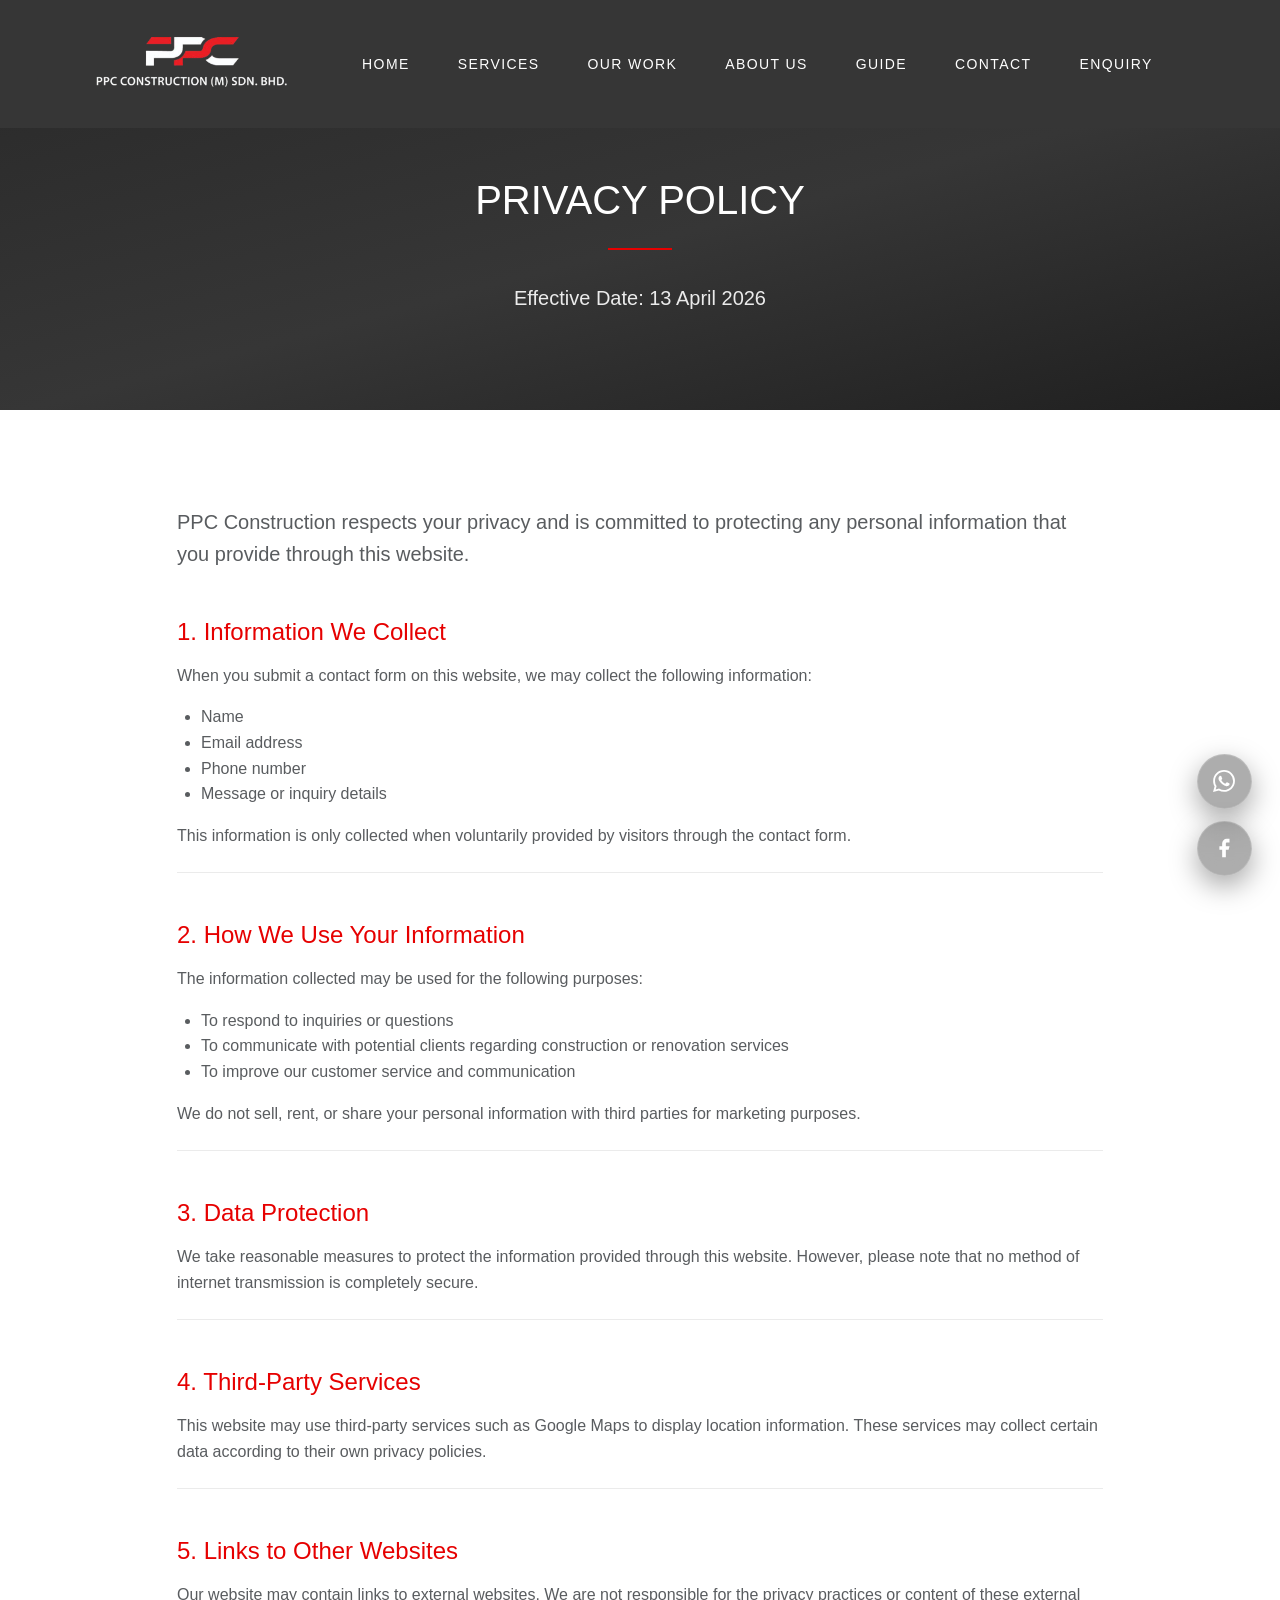
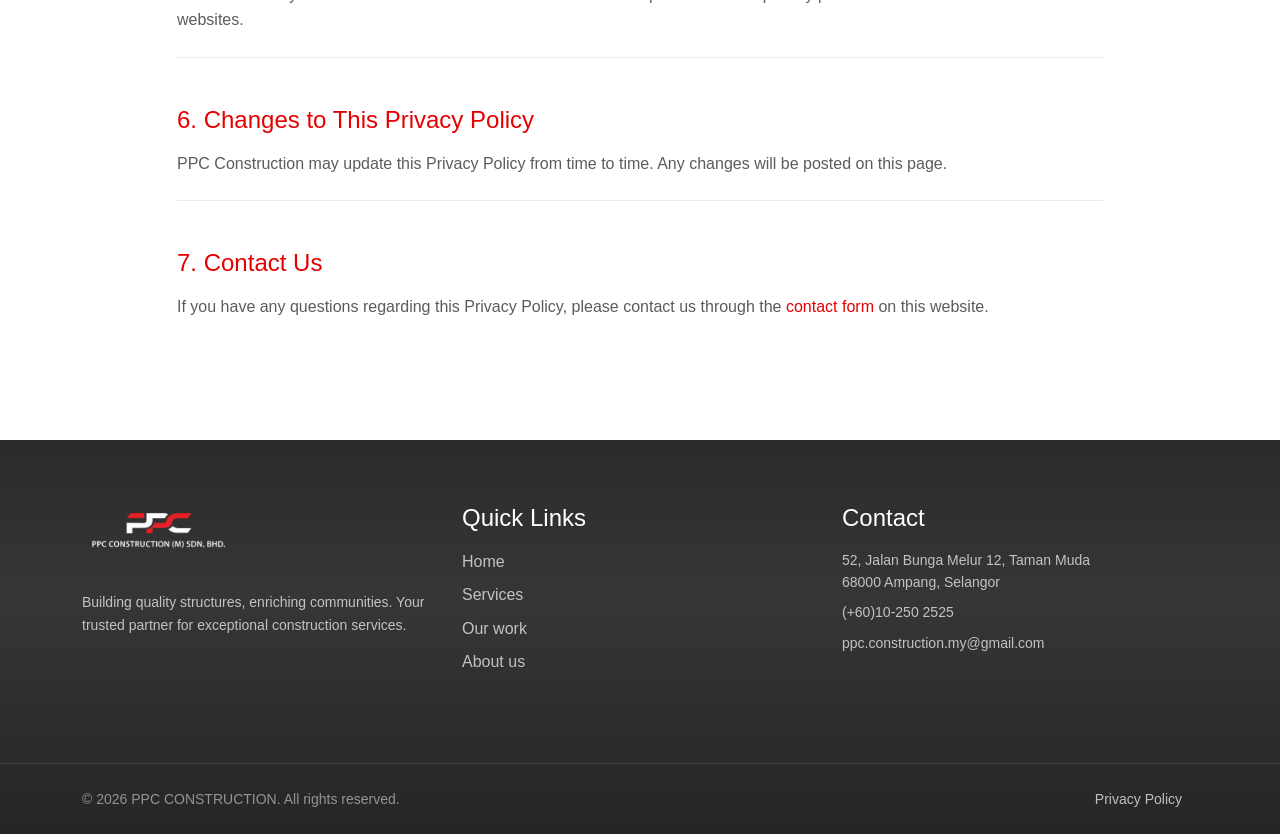
<file: public/privacy-policy.html>
<!DOCTYPE html>
<html lang="en">
<head>
  <meta charset="UTF-8">
  <meta name="viewport" content="width=device-width, initial-scale=1.0">
  <title>Privacy Policy</title>
  <meta name="description" content="Privacy Policy for PPC Construction. How we collect, use, and protect your personal information.">
  <link rel="stylesheet" href="https://cdn.jsdelivr.net/npm/bootstrap@5.3.0/dist/css/bootstrap.min.css">
  <link rel="stylesheet" href="style/styles.css">
  <link rel="icon" href="images/company-logo.png" type="image/png" sizes="32x32">
  <link rel="apple-touch-icon" href="images/company-logo.png">
  <script src="js/components.js"></script>
</head>
<body>
  <!-- Navigation (injected by js/components.js) -->
  <div id="navbar-placeholder"></div>

  <!-- Page Top Spacer -->
  <div class="page-top"></div>

  <!-- Privacy Policy Hero -->
  <section class="section-padding bg-dark-gradient">
    <div class="container">
      <h1 class="section-title text-white">PRIVACY POLICY</h1>
      <div class="section-divider"></div>
      <p class="lead text-center mb-0" style="color: rgba(255, 255, 255, 0.9);">
        Effective Date: 13 April 2026
      </p>
    </div>
  </section>

  <!-- Privacy Policy Content -->
  <section class="section-padding bg-white">
    <div class="container">
      <div class="row">
        <div class="col-lg-10 mx-auto">
          <p class="lead text-muted mb-5">
            PPC Construction respects your privacy and is committed to protecting any personal information that you provide through this website.
          </p>

          <div class="policy-block mb-5">
            <h2 class="h4 mb-3" style="color: var(--primary-color);">1. Information We Collect</h2>
            <p class="text-muted mb-3">
              When you submit a contact form on this website, we may collect the following information:
            </p>
            <ul class="text-muted mb-0">
              <li>Name</li>
              <li>Email address</li>
              <li>Phone number</li>
              <li>Message or inquiry details</li>
            </ul>
            <p class="text-muted mt-3 mb-0">
              This information is only collected when voluntarily provided by visitors through the contact form.
            </p>
          </div>

          <div class="policy-block mb-5">
            <h2 class="h4 mb-3" style="color: var(--primary-color);">2. How We Use Your Information</h2>
            <p class="text-muted mb-3">
              The information collected may be used for the following purposes:
            </p>
            <ul class="text-muted mb-3">
              <li>To respond to inquiries or questions</li>
              <li>To communicate with potential clients regarding construction or renovation services</li>
              <li>To improve our customer service and communication</li>
            </ul>
            <p class="text-muted mb-0">
              We do not sell, rent, or share your personal information with third parties for marketing purposes.
            </p>
          </div>

          <div class="policy-block mb-5">
            <h2 class="h4 mb-3" style="color: var(--primary-color);">3. Data Protection</h2>
            <p class="text-muted mb-0">
              We take reasonable measures to protect the information provided through this website. However, please note that no method of internet transmission is completely secure.
            </p>
          </div>

          <div class="policy-block mb-5">
            <h2 class="h4 mb-3" style="color: var(--primary-color);">4. Third-Party Services</h2>
            <p class="text-muted mb-0">
              This website may use third-party services such as Google Maps to display location information. These services may collect certain data according to their own privacy policies.
            </p>
          </div>

          <div class="policy-block mb-5">
            <h2 class="h4 mb-3" style="color: var(--primary-color);">5. Links to Other Websites</h2>
            <p class="text-muted mb-0">
              Our website may contain links to external websites. We are not responsible for the privacy practices or content of these external websites.
            </p>
          </div>

          <div class="policy-block mb-5">
            <h2 class="h4 mb-3" style="color: var(--primary-color);">6. Changes to This Privacy Policy</h2>
            <p class="text-muted mb-0">
              PPC Construction may update this Privacy Policy from time to time. Any changes will be posted on this page.
            </p>
          </div>

          <div class="policy-block mb-0">
            <h2 class="h4 mb-3" style="color: var(--primary-color);">7. Contact Us</h2>
            <p class="text-muted mb-0">
              If you have any questions regarding this Privacy Policy, please contact us through the <a href="contact.html">contact form</a> on this website.
            </p>
          </div>
        </div>
      </div>
    </div>
  </section>

  <!-- Footer (injected by js/components.js) -->
  <div id="footer-placeholder"></div>

  <!-- Bootstrap JS -->
  <script src="https://cdn.jsdelivr.net/npm/bootstrap@5.3.0/dist/js/bootstrap.bundle.min.js"></script>
</body>
</html>
</file>
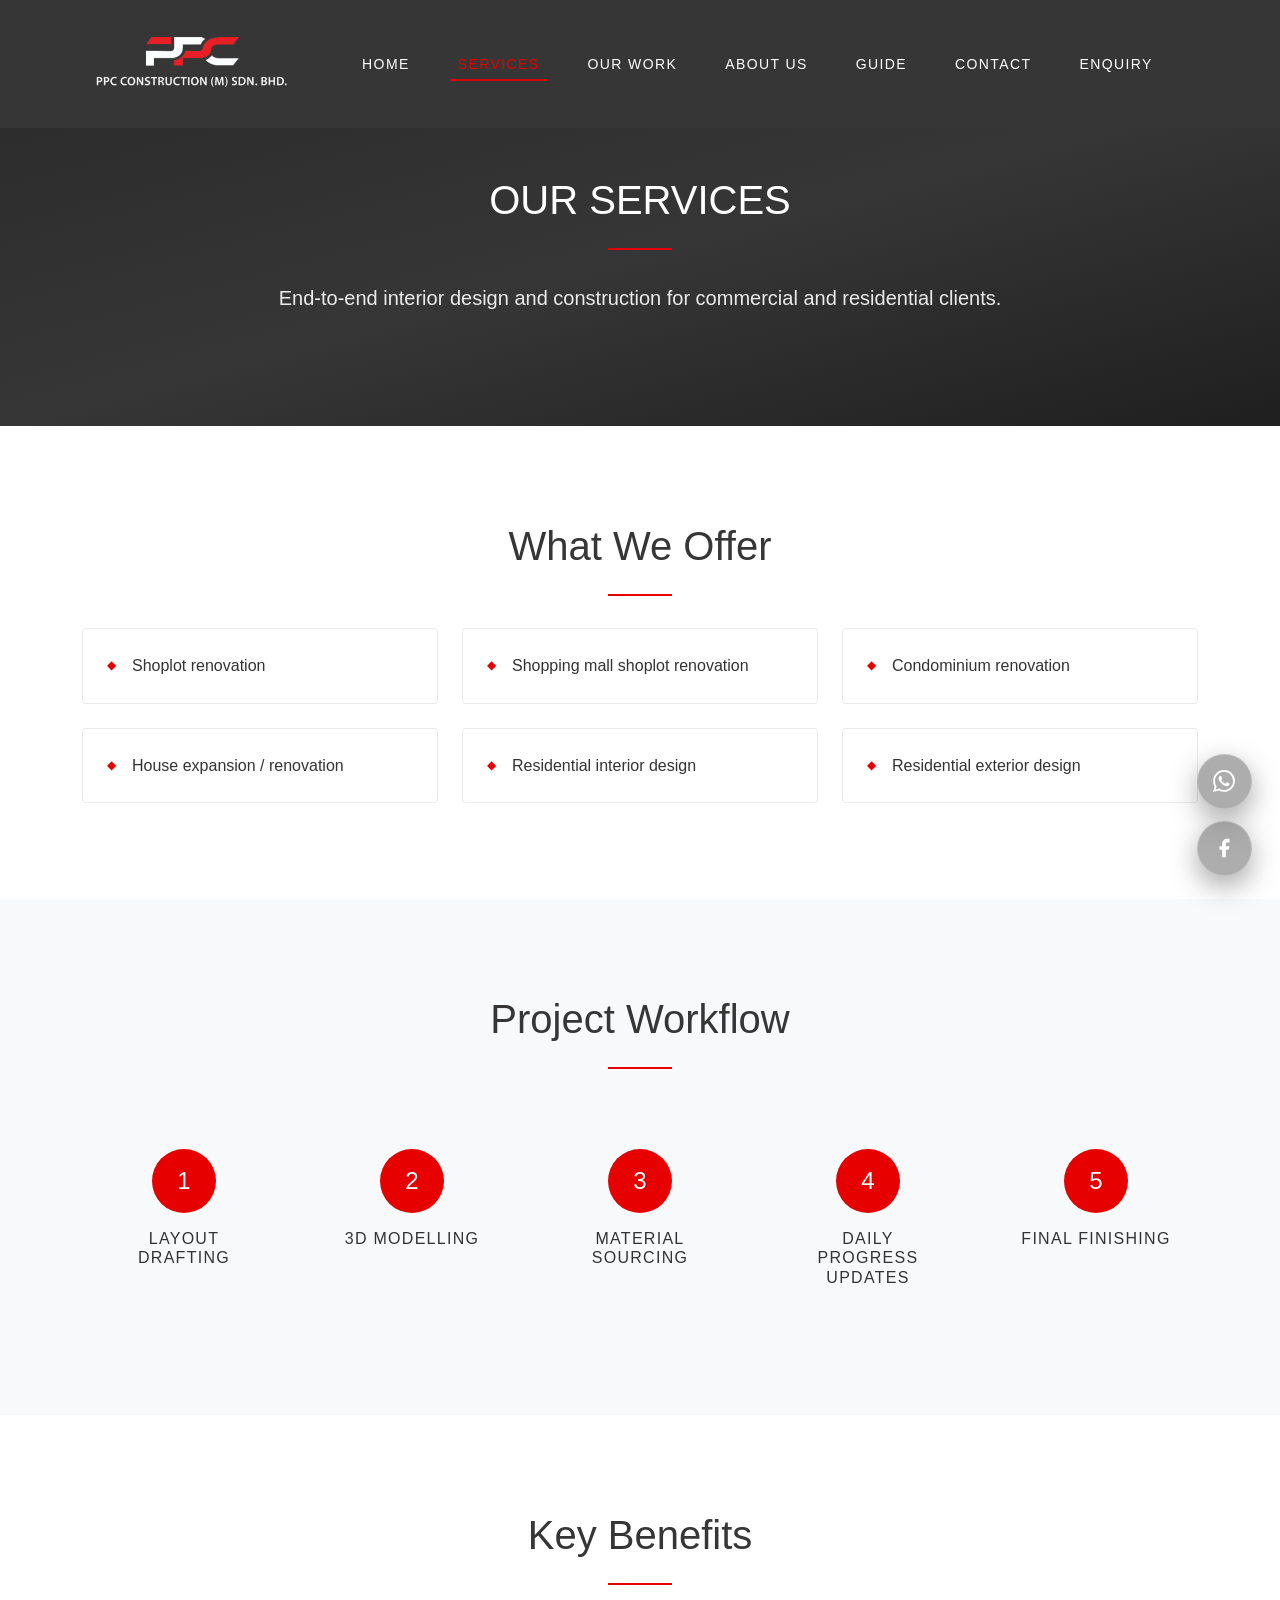
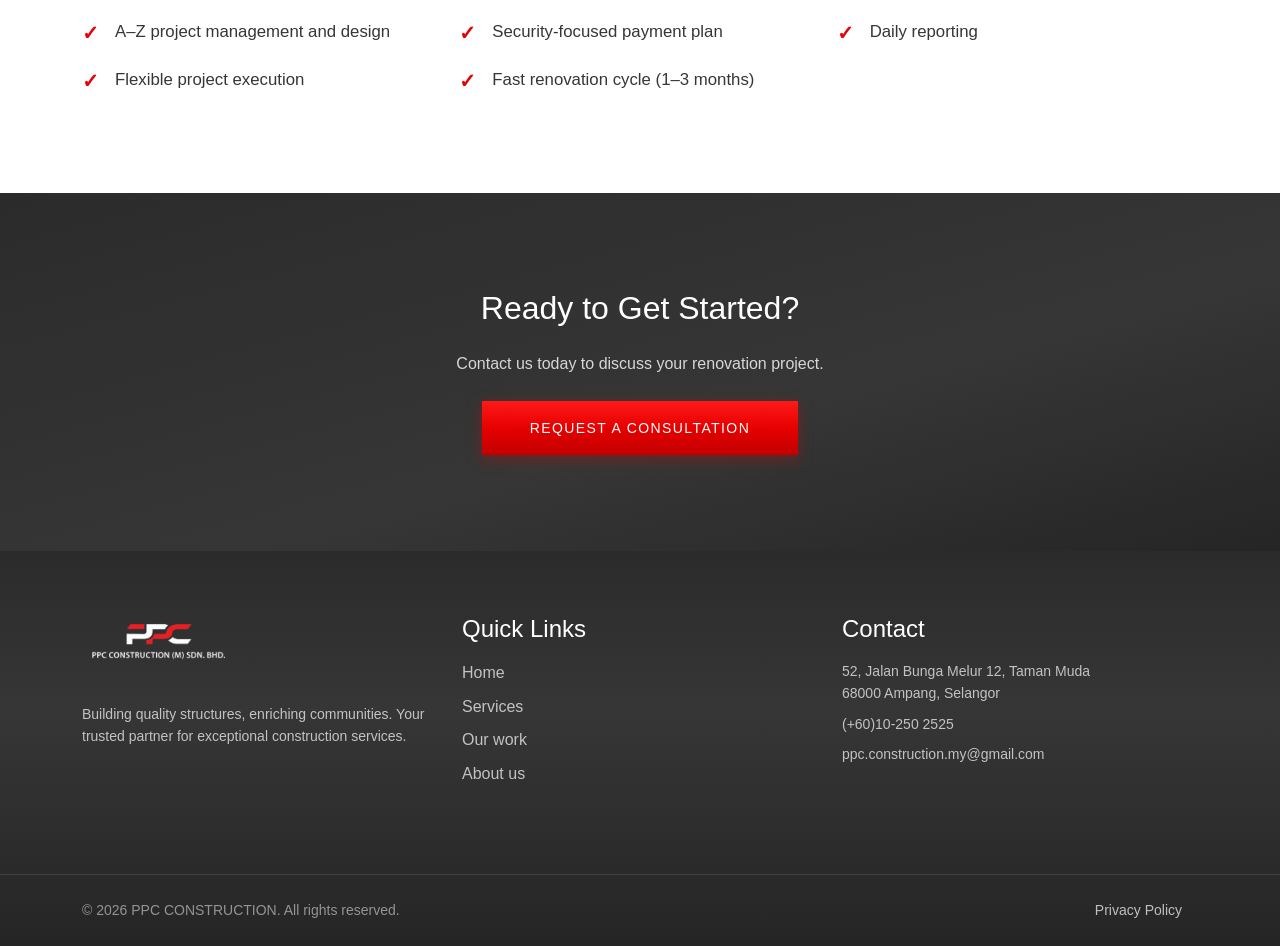
<file: public/services.html>
<!DOCTYPE html>
<html lang="en">
<head>
  <meta charset="UTF-8">
  <meta name="viewport" content="width=device-width, initial-scale=1.0">
  <title>Our Services</title>
  <meta name="description" content="Explore our full range of construction services including residential builds, commercial projects, renovations, and design consultation.">
  <link rel="stylesheet" href="https://cdn.jsdelivr.net/npm/bootstrap@5.3.0/dist/css/bootstrap.min.css">
  <link rel="stylesheet" href="style/styles.css">
  <link rel="icon" href="images/company-logo.png" type="image/png" sizes="32x32">
  <link rel="apple-touch-icon" href="images/company-logo.png">
  <script src="js/components.js"></script>
</head>
<body>
  <!-- Navigation (injected by js/components.js) -->
  <div id="navbar-placeholder"></div>

  <!-- Page Top Spacer -->
  <div class="page-top"></div>

  <!-- Services Hero -->
  <section class="section-padding bg-dark-gradient">
    <div class="container">
      <h1 class="section-title text-white">OUR SERVICES</h1>
      <div class="section-divider"></div>
      <p class="lead text-center col-lg-8 mx-auto" style="color: rgba(255, 255, 255, 0.9);">
        End-to-end interior design and construction for commercial and residential clients.
      </p>
    </div>
  </section>

  <!-- Services List -->
  <section class="section-padding bg-white">
    <div class="container">
      <h2 class="section-title">What We Offer</h2>
      <div class="section-divider"></div>
      <div class="row g-4">
        <div class="col-md-6 col-lg-4">
          <div class="service-item p-4">
            <span class="service-item-icon me-3">◆</span>
            <span>Shoplot renovation</span>
          </div>
        </div>
        <div class="col-md-6 col-lg-4">
          <div class="service-item p-4">
            <span class="service-item-icon me-3">◆</span>
            <span>Shopping mall shoplot renovation</span>
          </div>
        </div>
        <div class="col-md-6 col-lg-4">
          <div class="service-item p-4">
            <span class="service-item-icon me-3">◆</span>
            <span>Condominium renovation</span>
          </div>
        </div>
        <div class="col-md-6 col-lg-4">
          <div class="service-item p-4">
            <span class="service-item-icon me-3">◆</span>
            <span>House expansion / renovation</span>
          </div>
        </div>
        <div class="col-md-6 col-lg-4">
          <div class="service-item p-4">
            <span class="service-item-icon me-3">◆</span>
            <span>Residential interior design</span>
          </div>
        </div>
        <div class="col-md-6 col-lg-4">
          <div class="service-item p-4">
            <span class="service-item-icon me-3">◆</span>
            <span>Residential exterior design</span>
          </div>
        </div>
      </div>
    </div>
  </section>

  <!-- Project Workflow -->
  <section class="section-padding bg-light">
    <div class="container">
      <h2 class="section-title">Project Workflow</h2>
      <div class="section-divider"></div>
      <div class="row g-4 mt-4">
        <div class="col-md-6 col-lg-4 col-xl">
          <div class="workflow-step text-center p-4">
            <div class="process-step mx-auto mb-3">1</div>
            <h3 class="h6 text-uppercase mb-2" style="letter-spacing: 0.08em;">Layout drafting</h3>
          </div>
        </div>
        <div class="col-md-6 col-lg-4 col-xl">
          <div class="workflow-step text-center p-4">
            <div class="process-step mx-auto mb-3">2</div>
            <h3 class="h6 text-uppercase mb-2" style="letter-spacing: 0.08em;">3D modelling</h3>
          </div>
        </div>
        <div class="col-md-6 col-lg-4 col-xl">
          <div class="workflow-step text-center p-4">
            <div class="process-step mx-auto mb-3">3</div>
            <h3 class="h6 text-uppercase mb-2" style="letter-spacing: 0.08em;">Material sourcing</h3>
          </div>
        </div>
        <div class="col-md-6 col-lg-4 col-xl">
          <div class="workflow-step text-center p-4">
            <div class="process-step mx-auto mb-3">4</div>
            <h3 class="h6 text-uppercase mb-2" style="letter-spacing: 0.08em;">Daily progress updates</h3>
          </div>
        </div>
        <div class="col-md-6 col-lg-4 col-xl">
          <div class="workflow-step text-center p-4">
            <div class="process-step mx-auto mb-3">5</div>
            <h3 class="h6 text-uppercase mb-2" style="letter-spacing: 0.08em;">Final finishing</h3>
          </div>
        </div>
      </div>
    </div>
  </section>

  <!-- Key Benefits -->
  <section class="section-padding bg-white">
    <div class="container">
      <h2 class="section-title">Key Benefits</h2>
      <div class="section-divider"></div>
      <ul class="benefits-list row g-3 list-unstyled mb-0">
        <li class="col-md-6 col-lg-4 d-flex align-items-center"><span class="benefit-icon me-3">✓</span> A–Z project management and design</li>
        <li class="col-md-6 col-lg-4 d-flex align-items-center"><span class="benefit-icon me-3">✓</span> Security-focused payment plan</li>
        <li class="col-md-6 col-lg-4 d-flex align-items-center"><span class="benefit-icon me-3">✓</span> Daily reporting</li>
        <li class="col-md-6 col-lg-4 d-flex align-items-center"><span class="benefit-icon me-3">✓</span> Flexible project execution</li>
        <li class="col-md-6 col-lg-4 d-flex align-items-center"><span class="benefit-icon me-3">✓</span> Fast renovation cycle (1–3 months)</li>
      </ul>
    </div>
  </section>

  <!-- CTA Section -->
  <section class="section-padding bg-dark-custom text-center">
    <div class="container">
      <div class="row">
        <div class="col-lg-8 mx-auto">
          <h2 class="h2 text-white mb-4">Ready to Get Started?</h2>
          <p class="mb-4" style="color: rgba(255, 255, 255, 0.8);">
            Contact us today to discuss your renovation project.
          </p>
          <a href="enquiry.html" class="btn-primary-custom">REQUEST A CONSULTATION</a>
        </div>
      </div>
    </div>
  </section>

  <!-- Footer (injected by js/components.js) -->
  <div id="footer-placeholder"></div>

  <!-- Bootstrap JS -->
  <script src="https://cdn.jsdelivr.net/npm/bootstrap@5.3.0/dist/js/bootstrap.bundle.min.js"></script>
</body>
</html>
</file>
<file: public/style/styles.css>
:root {
  /* PPC Construction brand (business card theme) */
  --primary-color: #E60000;
  --primary-hover: #c20000;
  --dark-bg: #363636;
  --dark-bg-light: #2b2b2b;
  --text-dark: #363636;
  /* Motion */
  --ease-out: cubic-bezier(0.22, 1, 0.36, 1);
  --motion-duration: 0.75s;
}

* {
  margin: 0;
  padding: 0;
  box-sizing: border-box;
}

body {
  font-family: -apple-system, BlinkMacSystemFont, 'Segoe UI', 'Roboto', 'Oxygen', 'Ubuntu', 'Cantarell', sans-serif;
  line-height: 1.6;
  color: #333;
  overflow-x: hidden;
}

@media (prefers-reduced-motion: no-preference) {
  html {
    scroll-behavior: smooth;
  }
}

/* Navigation */
.navbar {
  background-color: var(--dark-bg) !important;
  padding: 1.5rem 0;
  position: fixed;
  top: 0;
  width: 100%;
  z-index: 1000;
  transition: box-shadow 0.35s var(--ease-out), background-color 0.35s ease;
}

.navbar.navbar-scrolled {
  box-shadow: 0 4px 28px rgba(0, 0, 0, 0.28);
}

.navbar-brand {
  display: flex;
  align-items: center;
  padding: 0;
}

.navbar-logo {
  height: 5rem;
  width: auto;
  max-width: 280px;
  object-fit: contain;
  display: block;
}

.navbar-nav .nav-link {
  color: #fff !important;
  font-size: 0.875rem;
  letter-spacing: 0.1em;
  margin: 0 1rem;
  position: relative;
  transition: color 0.3s ease, opacity 0.25s ease;
}

@media (prefers-reduced-motion: no-preference) {
  .navbar-nav .nav-link::after {
    content: '';
    position: absolute;
    left: 0;
    right: 0;
    bottom: 0.15rem;
    height: 2px;
    background: var(--primary-color);
    transform: scaleX(0);
    transform-origin: center;
    transition: transform 0.3s var(--ease-out);
    opacity: 0.95;
  }

  .navbar-nav .nav-link:hover::after,
  .navbar-nav .nav-link.active::after {
    transform: scaleX(1);
  }
}

.navbar-nav .nav-link:hover,
.navbar-nav .nav-link.active {
  color: var(--primary-color) !important;
}

.navbar-toggler {
  border-color: rgba(255, 255, 255, 0.1);
}

.navbar-toggler-icon {
  background-image: url("data:image/svg+xml,%3csvg xmlns='http://www.w3.org/2000/svg' viewBox='0 0 30 30'%3e%3cpath stroke='rgba(255, 255, 255, 0.85)' stroke-linecap='round' stroke-miterlimit='10' stroke-width='2' d='M4 7h22M4 15h22M4 23h22'/%3e%3c/svg%3e");
}

/* Hero Section */
.hero-section {
  min-height: 100vh;
  background: linear-gradient(165deg, var(--dark-bg-light) 0%, var(--dark-bg) 50%, #1f1f1f 100%);
  display: flex;
  align-items: center;
  justify-content: center;
  text-align: center;
  padding-top: 80px;
  overflow: hidden;
}

/* Hero coverflow slider (homepage) */
.hero-coverflow {
  width: min(1100px, 92vw);
  margin: 1.25rem auto 2rem;
}

.hero-coverflow__stage {
  position: relative;
  height: clamp(360px, 56vh, 660px);
  perspective: 1000px;
  transform-style: preserve-3d;
}

.hero-coverflow__slide {
  position: absolute;
  inset: 0;
  margin: 0 auto;
  width: min(720px, 78%);
  height: 100%;
  border-radius: 14px;
  overflow: hidden;
  background: #101010;
  border: 1px solid rgba(255, 255, 255, 0.18);
  box-shadow: 0 18px 60px rgba(0, 0, 0, 0.38);
  opacity: 0;
  transform: translateX(0) scale(0.9);
  transition:
    transform 0.6s var(--ease-out),
    opacity 0.6s var(--ease-out),
    filter 0.6s var(--ease-out);
  will-change: transform, opacity;
  pointer-events: none;
}

.hero-coverflow__slide::after {
  content: '';
  position: absolute;
  inset: 0;
  background: transparent;
  transition: background 0.6s var(--ease-out);
  pointer-events: none;
}

.hero-coverflow__slide.is-active {
  opacity: 1;
  transform: translateX(0) scale(1);
  z-index: 3;
  pointer-events: auto;
}

.hero-coverflow__slide.is-prev,
.hero-coverflow__slide.is-next {
  opacity: 1;
  z-index: 2;
  filter: saturate(0.95) brightness(0.9);
}

.hero-coverflow__slide.is-prev::after,
.hero-coverflow__slide.is-next::after {
  background: rgba(0, 0, 0, 0.25);
}

.hero-coverflow__slide.is-prev {
  transform: translateX(-58%) scale(0.82);
}

.hero-coverflow__slide.is-next {
  transform: translateX(58%) scale(0.82);
}

.hero-coverflow__slide.is-hidden-left {
  opacity: 0;
  transform: translateX(-90%) scale(0.75);
  z-index: 1;
}

.hero-coverflow__slide.is-hidden-right {
  opacity: 0;
  transform: translateX(90%) scale(0.75);
  z-index: 1;
}

.hero-coverflow__img {
  width: 100%;
  height: 100%;
  display: block;
  object-fit: cover;
}

.hero-coverflow__controls {
  display: flex;
  justify-content: center;
  gap: 1.25rem;
  margin-top: 0.9rem;
}

/* Homepage featured projects: make entire card clickable */
.project-card-link {
  display: block;
  color: inherit;
  text-decoration: none;
}

.project-card-link:focus-visible {
  outline: 2px solid rgba(230, 0, 0, 0.7);
  outline-offset: 4px;
  border-radius: 14px;
}

.hero-coverflow__btn {
  width: 46px;
  height: 46px;
  border-radius: 999px;
  border: 1px solid rgba(255, 255, 255, 0.18);
  background: rgba(0, 0, 0, 0.28);
  color: rgba(255, 255, 255, 0.9);
  display: grid;
  place-items: center;
  font-size: 1.65rem;
  line-height: 1;
  transition:
    transform 0.18s ease,
    background 0.25s ease,
    border-color 0.25s ease,
    color 0.25s ease;
}

.hero-coverflow__btn:hover {
  transform: translateY(-2px);
  background: rgba(0, 0, 0, 0.4);
  border-color: rgba(255, 255, 255, 0.28);
  color: #fff;
}

.hero-coverflow__btn:active {
  transform: translateY(0);
}

.hero-coverflow:focus-visible {
  outline: 2px solid rgba(255, 255, 255, 0.9);
  outline-offset: 6px;
  border-radius: 12px;
}

.hero-tagline {
  font-size: 1.5rem;
  font-weight: 600;
  letter-spacing: 0.12em;
  color: #fff;
  line-height: 1.5;
  margin: 0;
  text-transform: uppercase;
}

@media (prefers-reduced-motion: no-preference) {
  body.js-motion .hero-motion .hero-coverflow,
  body.js-motion .hero-motion .hero-tagline {
    opacity: 0;
    transform: translateY(1.5rem);
  }

  body.js-motion .hero-motion.hero-motion-in .hero-coverflow {
    opacity: 1;
    transform: translateY(0);
    transition:
      opacity 1s var(--ease-out),
      transform 1s var(--ease-out);
  }

  body.js-motion .hero-motion.hero-motion-in .hero-tagline {
    opacity: 1;
    transform: translateY(0);
    transition:
      opacity 0.85s var(--ease-out) 0.14s,
      transform 0.85s var(--ease-out) 0.14s;
  }
}

/* Section Styling */
.section-padding {
  padding: 6rem 0;
}

.section-title {
  font-size: 2.5rem;
  color: var(--text-dark);
  margin-bottom: 1.5rem;
  text-align: center;
}

.section-divider {
  width: 4rem;
  height: 2px;
  background-color: var(--primary-color);
  margin: 0 auto 2rem;
  transform-origin: center;
}

/* Buttons */
.btn-primary-custom {
  background: linear-gradient(180deg, #ff1a1a 0%, var(--primary-color) 50%, var(--primary-hover) 100%);
  color: #fff;
  padding: 1rem 3rem;
  font-size: 0.875rem;
  letter-spacing: 0.1em;
  border: none;
  transition:
    box-shadow 0.35s var(--ease-out),
    transform 0.3s var(--ease-out),
    background 0.35s ease;
  text-decoration: none;
  display: inline-block;
  box-shadow: 0 4px 14px rgba(230, 0, 0, 0.35);
}

.btn-primary-custom:hover {
  background: linear-gradient(180deg, #ff3333 0%, #e60000 50%, #a80000 100%);
  color: #fff;
  box-shadow: 0 8px 26px rgba(230, 0, 0, 0.42);
  transform: translateY(-2px);
}

.btn-primary-custom:active {
  transform: translateY(0);
}

/* Project Cards */
.project-card {
  overflow: hidden;
  margin-bottom: 2rem;
  box-shadow: 0 4px 6px rgba(0, 0, 0, 0.1);
  transition:
    box-shadow 0.4s var(--ease-out),
    transform 0.4s var(--ease-out);
  background: #fff;
}

.project-card:hover {
  box-shadow: 0 14px 40px rgba(0, 0, 0, 0.16);
  transform: translateY(-4px);
}

.project-image-wrapper {
  position: relative;
  overflow: hidden;
  aspect-ratio: 16 / 10;
}

.project-image {
  width: 100%;
  height: 100%;
  object-fit: cover;
  transition: transform 0.7s;
}

.project-card:hover .project-image {
  transform: scale(1.05);
}

.project-overlay {
  position: absolute;
  inset: 0;
  background: linear-gradient(to top, rgba(230, 0, 0, 0.8), transparent);
  display: flex;
  align-items: center;
  justify-content: center;
  opacity: 0;
  transition: opacity 0.4s var(--ease-out);
}

.project-card:hover .project-overlay {
  opacity: 1;
}

.project-content {
  padding: 2rem;
}

.project-title {
  font-size: 1.5rem;
  color: var(--text-dark);
  margin-bottom: 0.75rem;
}

/* Portfolio: before/after, video pairs, multi-image galleries */
.project-badge {
  display: inline-block;
  font-size: 0.7rem;
  letter-spacing: 0.12em;
  text-transform: uppercase;
  color: var(--primary-color);
  margin-bottom: 0.5rem;
  font-weight: 600;
}

.portfolio-ba-row {
  display: grid;
  grid-template-columns: 1fr 1fr;
  gap: 1rem;
  padding: 1rem;
  background: linear-gradient(180deg, #eef0f3 0%, #e2e6eb 100%);
  border-radius: 0.5rem;
  border: 1px solid rgba(0, 0, 0, 0.06);
}

/* Tighter spacing when before/after sits in a narrow column (e.g. homepage featured grid) */
.portfolio-ba-row--featured {
  gap: 0.5rem;
  padding: 0.5rem;
}

@media (min-width: 992px) {
  .portfolio-ba-row--featured {
    gap: 0.65rem;
    padding: 0.65rem;
  }
}

.portfolio-ba-item {
  position: relative;
  aspect-ratio: 16 / 10;
  overflow: hidden;
  border-radius: 0.5rem;
  background: #0a0a0a;
  border: 3px solid #fff;
  box-shadow:
    0 0 0 1px rgba(0, 0, 0, 0.08),
    0 8px 24px rgba(0, 0, 0, 0.12);
}

.portfolio-ba-item img {
  width: 100%;
  height: 100%;
  object-fit: cover;
  transition: transform 0.6s;
  display: block;
}

.project-card:hover .portfolio-ba-item img {
  transform: scale(1.03);
}

.portfolio-ba-label {
  position: absolute;
  bottom: 0;
  left: 0;
  right: 0;
  padding: 0.6rem 1rem;
  background: linear-gradient(to top, rgba(0, 0, 0, 0.75), transparent);
  color: #fff;
  font-size: 0.7rem;
  letter-spacing: 0.14em;
  text-transform: uppercase;
}

.portfolio-video-row {
  display: grid;
  grid-template-columns: 1fr 1fr;
  gap: 1rem;
  padding: 1rem;
  background: linear-gradient(180deg, #eef0f3 0%, #e2e6eb 100%);
  border-radius: 0.5rem;
  border: 1px solid rgba(0, 0, 0, 0.06);
}

.portfolio-video-item {
  position: relative;
  aspect-ratio: 16 / 10;
  overflow: hidden;
  border-radius: 0.5rem;
  background: #0a0a0a;
  border: 3px solid #fff;
  box-shadow:
    0 0 0 1px rgba(0, 0, 0, 0.08),
    0 8px 24px rgba(0, 0, 0, 0.12);
}

.portfolio-video-item video {
  width: 100%;
  height: 100%;
  display: block;
  object-fit: cover;
}

.portfolio-video-item .portfolio-ba-label {
  top: 0;
  bottom: auto;
  background: linear-gradient(to bottom, rgba(0, 0, 0, 0.75), transparent);
  pointer-events: none;
}

.portfolio-gallery-inner {
  padding: 0.75rem;
}

.portfolio-gallery-grid {
  display: grid;
  grid-template-columns: repeat(auto-fill, minmax(140px, 1fr));
  gap: 0.5rem;
}

@media (min-width: 576px) {
  .portfolio-gallery-grid {
    grid-template-columns: repeat(auto-fill, minmax(180px, 1fr));
    gap: 0.65rem;
  }
}

.portfolio-gallery-grid img {
  width: 100%;
  aspect-ratio: 4 / 3;
  object-fit: cover;
  transition: transform 0.35s ease, box-shadow 0.35s ease;
}

.portfolio-gallery-grid img:hover {
  transform: scale(1.02);
  box-shadow: 0 4px 16px rgba(0, 0, 0, 0.15);
}

@media (max-width: 575px) {
  .portfolio-ba-row,
  .portfolio-video-row {
    grid-template-columns: 1fr;
  }

  .portfolio-ba-row,
  .portfolio-video-row {
    gap: 0.75rem;
    padding: 0.75rem;
  }
}

/* Service Icons */
.service-icon-wrapper {
  width: 8rem;
  height: 8rem;
  margin: 0 auto 2rem;
  border: 2px solid var(--primary-color);
  border-radius: 50%;
  display: flex;
  align-items: center;
  justify-content: center;
}

.service-icon {
  width: 4rem;
  height: 4rem;
  stroke: var(--primary-color);
  stroke-width: 1.5;
}

/* Footer */
.footer {
  background: linear-gradient(180deg, var(--dark-bg-light) 0%, var(--dark-bg) 40%, #252525 100%);
  color: #fff;
  padding: 4rem 0 0;
}

.footer h3, .footer h4 {
  color: #fff;
  margin-bottom: 1rem;
}

.footer-logo-link {
  display: inline-block;
  margin-bottom: 0.5rem;
}

.footer-logo {
  height: 3.5rem;
  width: auto;
  max-width: 160px;
  object-fit: contain;
  display: block;
}

.footer-brand {
  color: var(--primary-color);
  font-size: 1.25rem;
  letter-spacing: 0.1em;
  margin-bottom: 1rem;
}

.footer a {
  color: rgba(255, 255, 255, 0.7);
  text-decoration: none;
  transition: color 0.3s;
}

/* Do not use brand red on social icons — they set their own hover colours */
.footer a:hover:not(.social-icon) {
  color: var(--primary-color);
}

.footer .btn-primary-custom,
.footer .btn-primary-custom:hover {
  color: #fff !important;
}

.footer-bottom {
  border-top: 1px solid rgba(255, 255, 255, 0.1);
  margin-top: 3rem;
  padding: 1.5rem 0;
  color: rgba(255, 255, 255, 0.5);
  font-size: 0.875rem;
}

.social-icon {
  width: 2.5rem;
  height: 2.5rem;
  background: linear-gradient(145deg, rgba(255, 255, 255, 0.08) 0%, rgba(255, 255, 255, 0.02) 100%);
  border: 1px solid rgba(255, 255, 255, 0.22);
  border-radius: 50%;
  display: inline-flex;
  align-items: center;
  justify-content: center;
  margin-right: 1rem;
  transition: background 0.3s, border-color 0.3s, color 0.3s, transform 0.2s;
  color: rgba(255, 255, 255, 0.72);
}

/* Sticky social icons (bottom-right) */
.sticky-social {
  position: fixed;
  right: 28px;
  bottom: 24px;
  z-index: 1200;
  display: flex;
  flex-direction: column;
  gap: 12px;
}

.sticky-social__icon {
  width: 3.45rem;
  height: 3.45rem;
  border-radius: 999px;
  display: inline-flex;
  align-items: center;
  justify-content: center;
  text-decoration: none;
  color: #fff;
  border: 1px solid rgba(255, 255, 255, 0.18);
  background: rgba(0, 0, 0, 0.32);
  box-shadow: 0 10px 28px rgba(0, 0, 0, 0.35);
  backdrop-filter: blur(10px);
  -webkit-backdrop-filter: blur(10px);
  transition:
    transform 0.2s ease,
    box-shadow 0.2s ease,
    background 0.2s ease,
    border-color 0.2s ease;
}

.sticky-social__icon:hover {
  transform: translateY(-2px);
  box-shadow: 0 14px 34px rgba(0, 0, 0, 0.42);
  border-color: rgba(255, 255, 255, 0.28);
}

.sticky-social__icon svg {
  fill: currentColor;
  width: 22px;
  height: 22px;
}

.sticky-social__icon--facebook:hover {
  background: #1877f2;
  border-color: #1877f2;
}

.sticky-social__icon--whatsapp:hover {
  background: linear-gradient(145deg, #20c55e 0%, #25d366 50%, #128c7e 100%);
  border-color: #25d366;
}

@media (max-width: 575px) {
  .sticky-social {
    right: 18px;
    bottom: 18px;
    gap: 10px;
  }

  .sticky-social__icon {
    width: 3.1rem;
    height: 3.1rem;
  }
}

.social-icon:hover {
  transform: translateY(-2px);
}

.social-icon svg {
  fill: currentColor;
}

.social-icon-outline svg {
  fill: none !important;
  stroke: currentColor;
}

/* Brand colours on hover (no default red) */
.social-icon-facebook:hover {
  background: #1877f2;
  border-color: #1877f2;
  color: #fff;
}

.social-icon-instagram:hover {
  background: linear-gradient(45deg, #f09433 0%, #e6683c 25%, #dc2743 50%, #cc2366 75%, #bc1888 100%);
  border-color: rgba(255, 255, 255, 0.35);
  color: #fff;
}

.social-icon-linkedin:hover {
  background: #0a66c2;
  border-color: #0a66c2;
  color: #fff;
}

.social-icon-whatsapp:hover {
  background: linear-gradient(145deg, #20c55e 0%, #25d366 50%, #128c7e 100%);
  border-color: #25d366;
  color: #fff;
}

/* Ensure glyphs stay white on brand backgrounds (override any inherited link colour) */
.footer .social-icon:hover svg {
  fill: #fff;
  stroke: #fff;
}

.footer .social-icon-outline:hover svg {
  fill: none !important;
  stroke: #fff;
}

/* Form Styling */
.form-label {
  font-size: 0.875rem;
  color: #4b5563;
  margin-bottom: 0.5rem;
}

.form-control,
.form-select {
  transition: border-color 0.3s var(--ease-out), box-shadow 0.3s var(--ease-out);
}

.form-control:focus,
.form-select:focus {
  border-color: var(--primary-color);
  box-shadow: 0 0 0 0.2rem rgba(230, 0, 0, 0.25);
}

/* Filter Buttons */
.filter-btn {
  padding: 0.75rem 2rem;
  font-size: 0.875rem;
  letter-spacing: 0.1em;
  border: none;
  background-color: #f3f4f6;
  color: #374151;
  margin: 0 0.5rem 1rem;
  border-radius: 0.25rem;
  cursor: pointer;
  transition:
    background-color 0.35s var(--ease-out),
    color 0.35s ease,
    box-shadow 0.35s var(--ease-out),
    transform 0.25s var(--ease-out);
}

.filter-btn:hover {
  transform: translateY(-2px);
  box-shadow: 0 6px 16px rgba(0, 0, 0, 0.1);
}

.filter-btn:hover,
.filter-btn.active {
  background-color: var(--primary-color);
  color: #fff;
}

.filter-btn.active {
  box-shadow: 0 4px 14px rgba(230, 0, 0, 0.35);
}

/* Icon Circle */
.icon-circle {
  width: 3.5rem;
  height: 3.5rem;
  border-radius: 50%;
  background-color: rgba(230, 0, 0, 0.12);
  display: flex;
  align-items: center;
  justify-content: center;
  flex-shrink: 0;
}

.icon-circle svg {
  width: 1.75rem;
  height: 1.75rem;
  stroke: var(--primary-color);
}

/* Stats */
.stat-number {
  font-size: 3rem;
  color: var(--primary-color);
  margin-bottom: 0.75rem;
}

/* Content blocks (mission/vision cards) */
.content-block {
  background: #fff;
  border: 1px solid rgba(0, 0, 0, 0.08);
  border-radius: 0.25rem;
  transition:
    border-color 0.35s var(--ease-out),
    box-shadow 0.35s var(--ease-out),
    transform 0.35s var(--ease-out);
}

.content-block:hover {
  border-color: rgba(230, 0, 0, 0.22);
  box-shadow: 0 8px 28px rgba(0, 0, 0, 0.08);
  transform: translateY(-3px);
}

/* Key benefits list */
.benefits-list {
  font-size: 1.05rem;
  color: var(--text-dark);
}

.benefit-icon {
  color: var(--primary-color);
  font-weight: bold;
  font-size: 1.25rem;
  flex-shrink: 0;
}

/* Service list items (services page) */
.service-item {
  display: flex;
  align-items: center;
  background: #fff;
  border: 1px solid rgba(0, 0, 0, 0.08);
  border-radius: 0.25rem;
  transition:
    border-color 0.35s var(--ease-out),
    box-shadow 0.35s var(--ease-out),
    transform 0.35s var(--ease-out);
}

.service-item:hover {
  border-color: var(--primary-color);
  box-shadow: 0 6px 20px rgba(230, 0, 0, 0.12);
  transform: translateY(-2px);
}

.service-item-icon {
  color: var(--primary-color);
  font-size: 0.75rem;
  flex-shrink: 0;
}

/* Responsive */
@media (max-width: 768px) {
  .hero-coverflow__stage {
    height: clamp(300px, 46vh, 500px);
  }

  .hero-coverflow__slide {
    width: min(680px, 86%);
  }

  .hero-coverflow__slide.is-prev {
    transform: translateX(-66%) scale(0.78);
  }

  .hero-coverflow__slide.is-next {
    transform: translateX(66%) scale(0.78);
  }

  .hero-tagline {
    font-size: 1.1rem;
    letter-spacing: 0.08em;
  }
  
  .section-title {
    font-size: 2rem;
  }
}

/* Page Top Spacing */
.page-top {
  padding-top: 80px;
}

/* Dark Sections */
.bg-dark-custom {
  background: linear-gradient(165deg, var(--dark-bg-light) 0%, var(--dark-bg) 60%, #252525 100%);
  color: #fff;
}

.bg-dark-gradient {
  background: linear-gradient(165deg, var(--dark-bg-light) 0%, var(--dark-bg) 50%, #1f1f1f 100%);
  color: #fff;
}

/* Timeline */
.timeline-item {
  border-left: 2px solid var(--primary-color);
  padding-left: 2rem;
  padding-bottom: 2rem;
  position: relative;
}

.timeline-duration {
  color: var(--primary-color);
  font-size: 0.875rem;
  letter-spacing: 0.1em;
  margin-bottom: 0.5rem;
}

/* Process Steps */
.process-step {
  width: 4rem;
  height: 4rem;
  border-radius: 50%;
  background-color: var(--primary-color);
  color: #fff;
  display: flex;
  align-items: center;
  justify-content: center;
  font-size: 1.5rem;
  margin: 0 auto 1rem;
}

/* Contact page – Google Map */
.contact-map-section {
  width: 100%;
  padding: 2rem 0;
  background: var(--dark-bg-light);
}

.contact-map-wrapper {
  width: 100%;
  max-width: 1200px;
  height: 400px;
  margin: 0 auto;
  padding: 0 1rem;
  overflow: hidden;
  border: 3px solid rgba(255, 255, 255, 0.15);
  border-radius: 12px;
  box-shadow: 0 4px 24px rgba(0, 0, 0, 0.25), inset 0 1px 0 rgba(255, 255, 255, 0.05);
  background: var(--dark-bg);
}

.contact-map-iframe {
  width: 100%;
  height: 100%;
  border: 0;
  display: block;
  border-radius: 9px;
}

/* Privacy Policy page */
.policy-block {
  padding-bottom: 1.5rem;
  border-bottom: 1px solid rgba(0, 0, 0, 0.08);
}

.policy-block:last-child {
  border-bottom: none;
}

.policy-block ul {
  padding-left: 1.5rem;
}

.policy-block a {
  color: var(--primary-color);
  text-decoration: none;
  font-weight: 500;
}

.policy-block a:hover {
  text-decoration: underline;
}

/* ─── Page motion (scroll reveal + hero) — toggled via body.js-motion from components.js ─── */
@media (prefers-reduced-motion: no-preference) {
  body.js-motion .motion-section {
    opacity: 0;
    transform: translateY(1.75rem);
    transition:
      opacity var(--motion-duration) var(--ease-out),
      transform var(--motion-duration) var(--ease-out);
  }

  body.js-motion .motion-section.motion-in {
    opacity: 1;
    transform: translateY(0);
  }

  body.js-motion .motion-section:not(.motion-in) .section-divider {
    transform: scaleX(0);
    opacity: 0;
    transition:
      transform 0.55s var(--ease-out),
      opacity 0.35s ease;
  }

  body.js-motion .motion-section.motion-in .section-divider {
    transform: scaleX(1);
    opacity: 1;
    transition:
      transform 0.6s var(--ease-out) 0.08s,
      opacity 0.4s ease 0.05s;
  }

/* Privacy policy: stagger policy blocks when section reveals */
body.js-motion .policy-block {
  opacity: 0;
  transform: translateY(14px);
  transition:
    opacity 0.55s var(--ease-out),
    transform 0.55s var(--ease-out);
}

body.js-motion .motion-section.motion-in .policy-block {
  opacity: 1;
  transform: translateY(0);
}

body.js-motion .motion-section.motion-in .policy-block:nth-of-type(1) { transition-delay: 0.06s; }
body.js-motion .motion-section.motion-in .policy-block:nth-of-type(2) { transition-delay: 0.12s; }
body.js-motion .motion-section.motion-in .policy-block:nth-of-type(3) { transition-delay: 0.18s; }
body.js-motion .motion-section.motion-in .policy-block:nth-of-type(4) { transition-delay: 0.24s; }
body.js-motion .motion-section.motion-in .policy-block:nth-of-type(5) { transition-delay: 0.30s; }
body.js-motion .motion-section.motion-in .policy-block:nth-of-type(6) { transition-delay: 0.36s; }
body.js-motion .motion-section.motion-in .policy-block:nth-of-type(7) { transition-delay: 0.42s; }
}

@media (prefers-reduced-motion: reduce) {
  html {
    scroll-behavior: auto;
  }

  .navbar.navbar-scrolled {
    box-shadow: none;
  }

  .btn-primary-custom:hover,
  .project-card:hover,
  .content-block:hover,
  .service-item:hover,
  .filter-btn:hover {
    transform: none;
  }
}

/* Enquiry form: glass success modal + animated tick */
.enquiry-success-modal__dialog {
  max-width: 420px;
}

.enquiry-success-modal__card {
  position: relative;
  overflow: visible;
  background: rgba(255, 255, 255, 0.1);
  backdrop-filter: blur(18px);
  -webkit-backdrop-filter: blur(18px);
  border: 1px solid rgba(255, 255, 255, 0.38) !important;
  border-radius: 1.35rem;
  box-shadow:
    0 25px 50px -12px rgba(0, 0, 0, 0.45),
    inset 0 1px 0 rgba(255, 255, 255, 0.15);
  padding: 2.25rem 1.75rem 1.85rem;
}

.enquiry-success-modal__inner {
  padding-top: 0.25rem;
}

.enquiry-success-modal__close {
  position: absolute;
  top: 0.85rem;
  right: 0.85rem;
  z-index: 2;
  opacity: 0.9;
  filter: invert(1);
}

.enquiry-success-modal__tick-wrap {
  display: flex;
  justify-content: center;
  margin-bottom: 0.25rem;
}

.enquiry-success-modal__tick-svg {
  display: block;
  overflow: visible;
}

.enquiry-success-modal__tick-bg {
  fill: #22c55e;
}

.enquiry-success-modal__tick-icon {
  transform-origin: 36px 36px;
  transform: scale(0);
  opacity: 0;
}

.enquiry-success-modal__tick-path {
  stroke-dasharray: 52;
  stroke-dashoffset: 52;
}

.enquiry-success-modal__tick--run .enquiry-success-modal__tick-icon {
  animation: enquiry-tick-pop 0.55s cubic-bezier(0.34, 1.56, 0.64, 1) forwards;
}

.enquiry-success-modal__tick--run .enquiry-success-modal__tick-path {
  animation: enquiry-tick-draw 0.5s 0.18s cubic-bezier(0.65, 0, 0.35, 1) forwards;
}

@keyframes enquiry-tick-pop {
  to {
    transform: scale(1);
    opacity: 1;
  }
}

@keyframes enquiry-tick-draw {
  to {
    stroke-dashoffset: 0;
  }
}

.enquiry-success-modal__title {
  color: #fff;
  font-weight: 700;
  font-size: 1.55rem;
  letter-spacing: -0.02em;
  margin-top: 0.35rem;
}

.enquiry-success-modal__text {
  color: rgba(255, 255, 255, 0.88);
  font-size: 0.95rem;
  line-height: 1.6;
  margin-top: 0.85rem;
}

.enquiry-success-modal__btn {
  margin-top: 1.85rem;
  padding: 0.7rem 2.4rem;
  border-radius: 999px;
  border: none;
  background: #22c55e;
  color: #fff;
  font-weight: 700;
  font-size: 0.78rem;
  letter-spacing: 0.14em;
  text-transform: uppercase;
  transition:
    transform 0.2s ease,
    box-shadow 0.2s ease,
    background 0.2s ease;
}

.enquiry-success-modal__btn:hover {
  background: #16a34a;
  color: #fff;
  transform: translateY(-2px);
  box-shadow: 0 10px 28px rgba(34, 197, 94, 0.45);
}

.enquiry-success-modal__btn:focus-visible {
  outline: 2px solid rgba(255, 255, 255, 0.9);
  outline-offset: 3px;
}

body.enquiry-success-modal-open .modal-backdrop.show {
  background: rgba(12, 38, 48, 0.58);
  backdrop-filter: blur(12px);
  -webkit-backdrop-filter: blur(12px);
}

@media (prefers-reduced-motion: reduce) {
  .enquiry-success-modal__tick--run .enquiry-success-modal__tick-icon {
    animation: none;
    transform: scale(1);
    opacity: 1;
  }

  .enquiry-success-modal__tick--run .enquiry-success-modal__tick-path {
    animation: none;
    stroke-dashoffset: 0;
  }

  .enquiry-success-modal__btn:hover {
    transform: none;
  }
}
</file>
